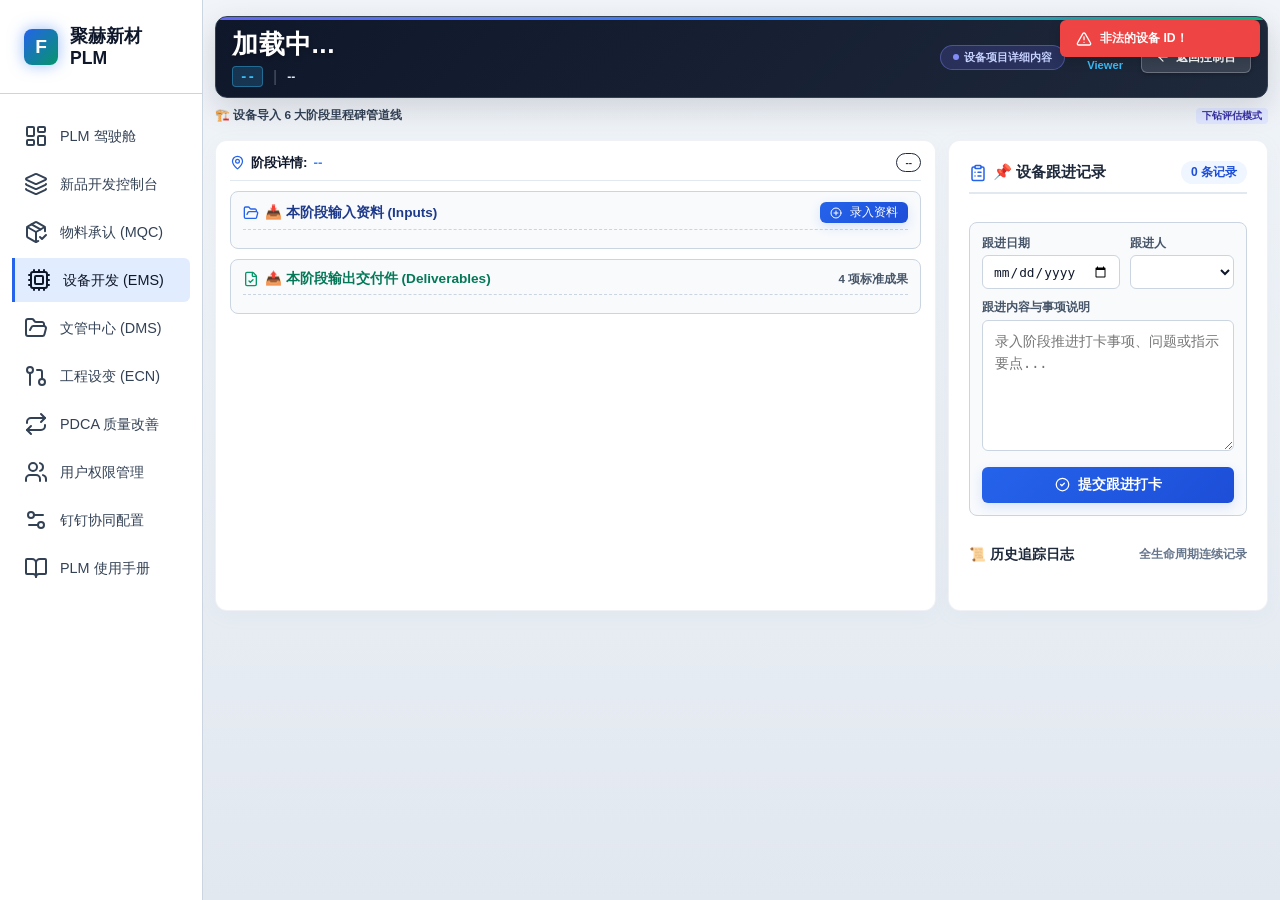
<file: device_detail.html>
<!DOCTYPE html>
<html lang="zh-CN">
<head>
    <meta charset="UTF-8">
    <meta name="viewport" content="width=device-width, initial-scale=1.0">
    <title>设备导入项目详情 - 聚赫新材 PLM</title>
    <link rel="stylesheet" href="style.css">
    <!-- 全局 API 路径前缀自动适配器 -->
    <script>
    (function() {
        var pathParts = window.location.pathname.split('/');
        var prefix = '';
        if (pathParts.length > 1 && pathParts[1] && pathParts[1].indexOf('.') === -1 && pathParts[1] !== 'device_detail.html') {
            prefix = '/' + pathParts[1];
        }
        window.__PLM_API_BASE__ = prefix;
        var _originalFetch = window.fetch;
        window.fetch = function(input, init) {
            if (typeof input === 'string' && input.startsWith('/api/') && prefix) {
                input = prefix + input;
            }
            return _originalFetch.call(this, input, init);
        };
    })();
    </script>
    <!-- Lucide Icons -->
    <script src="vendor/lucide.min.js"></script>
    <style>
        body {
            background: linear-gradient(135deg, #f8fafc 0%, #e2e8f0 100%);
            color: #1e293b;
            height: 100vh;
            margin: 0;
            padding: 0;
            overflow: hidden;
        }

        .detail-container {
            max-width: 100%;
            width: 100%;
            margin: 0 auto;
            padding: 0;
            box-sizing: border-box;
        }

        /* Sub-level Top Header styling */
        .detail-header {
            display: flex;
            justify-content: space-between;
            align-items: center;
            margin-bottom: 20px;
            padding: 18px 24px;
            background: linear-gradient(135deg, #0f172a 0%, #1e293b 100%);
            border: 1px solid #334155;
            border-radius: 12px;
            box-shadow: 0 10px 30px rgba(15, 23, 42, 0.15);
            position: relative;
            overflow: hidden;
            box-sizing: border-box;
            min-width: 0;
        }

        .detail-header::before {
            content: '';
            position: absolute;
            top: 0;
            left: 0;
            width: 100%;
            height: 3px;
            background: linear-gradient(90deg, #6366f1, #3b82f6, #10b981);
        }

        .btn-back {
            display: inline-flex;
            align-items: center;
            gap: 6px;
            padding: 8px 14px;
            border-radius: 8px;
            background: rgba(255, 255, 255, 0.08);
            border: 1px solid rgba(255, 255, 255, 0.2);
            color: #f8fafc;
            font-size: 0.8rem;
            font-weight: 600;
            cursor: pointer;
            text-decoration: none;
            transition: all 0.2s;
            box-shadow: 0 2px 4px rgba(0,0,0,0.2);
        }

        .btn-back:hover {
            background: rgba(255, 255, 255, 0.18);
            border-color: rgba(255, 255, 255, 0.35);
            color: #ffffff;
            box-shadow: 0 4px 12px rgba(0,0,0,0.3);
        }

        /* Horizontal timeline layout */
        .timeline-wrapper {
            margin-bottom: 20px;
            min-width: 0;
            max-width: 100%;
            box-sizing: border-box;
        }

        .timeline-grid {
            display: grid;
            grid-template-columns: repeat(6, minmax(0, 1fr));
            gap: 12px;
            width: 100%;
            box-sizing: border-box;
        }

        @media (max-width: 1024px) {
            .timeline-grid {
                grid-template-columns: repeat(3, minmax(0, 1fr));
            }
        }

        @media (max-width: 640px) {
            .timeline-grid {
                grid-template-columns: repeat(2, minmax(0, 1fr));
            }
        }

        .timeline-card {
            background: #ffffff;
            border: 1px solid #cbd5e1;
            border-radius: 8px;
            padding: 6px 10px;
            cursor: pointer;
            transition: all 0.25s ease-in-out;
            display: flex;
            flex-direction: column;
            justify-content: space-between;
            min-height: 72px;
            box-shadow: 0 2px 4px rgba(148, 163, 184, 0.04);
            border-top: 4px solid #94a3b8;
            min-width: 0;
            box-sizing: border-box;
        }

        .timeline-card:hover {
            transform: translateY(-2px);
            border-color: #94a3b8;
            box-shadow: 0 8px 16px rgba(148, 163, 184, 0.08);
        }

        .timeline-card.active-card {
            border: 2px solid var(--color-primary) !important;
            border-top: 4px solid var(--color-primary) !important;
            background: rgba(99, 102, 241, 0.04);
            box-shadow: 0 8px 20px rgba(99, 102, 241, 0.1);
        }

        .timeline-card.completed {
            border-top-color: #10b981 !important;
            background: #e2e8f0 !important;
            border-color: #cbd5e1;
            opacity: 0.78;
        }

        .timeline-card.completed:hover {
            opacity: 1;
            background: #cbd5e1 !important;
        }

        .timeline-card.completed div {
            color: #64748b !important;
        }

        .timeline-card.completed.active-card {
            opacity: 1;
            border: 2px solid var(--color-primary) !important;
            border-top: 4px solid #10b981 !important;
            background: rgba(16, 185, 129, 0.1) !important;
            box-shadow: 0 8px 20px rgba(16, 185, 129, 0.15);
        }

        .timeline-card.completed.active-card div {
            color: #0f172a !important;
        }

        .timeline-card.inprogress {
            border-top-color: #3b82f6;
            background: #ffffff;
        }

        .timeline-card.notstarted {
            border-top-color: #64748b;
            background: #ffffff;
        }

        /* Detail workspace styling */
        .workspace-grid {
            display: grid;
            grid-template-columns: minmax(0, 1fr) minmax(260px, 320px);
            gap: 16px;
            width: 100%;
            box-sizing: border-box;
        }

        @media (max-width: 1100px) {
            .workspace-grid {
                grid-template-columns: 1fr;
            }
        }

        .workspace-panel {
            background: #ffffff;
            border: 1px solid rgba(148, 163, 184, 0.15);
            border-radius: 12px;
            padding: 20px;
            box-shadow: 0 4px 20px rgba(148, 163, 184, 0.06);
            min-width: 0;
            box-sizing: border-box;
        }

        .control-panel {
            display: flex;
            flex-direction: column;
            gap: 16px;
        }

        /* Forms in workspace */
        .stage-form-group {
            margin-bottom: 12px;
        }

        .stage-form-group label {
            display: block;
            font-size: 0.72rem;
            color: #475569;
            margin-bottom: 4px;
            font-weight: 600;
        }

        .stage-form-control {
            width: 100%;
            background: #ffffff;
            border: 1px solid #cbd5e1;
            border-radius: 6px;
            padding: 8px 12px;
            color: #0f172a;
            font-size: 0.78rem;
            outline: none;
            box-sizing: border-box;
            transition: border-color 0.2s;
        }

        .stage-form-control:focus {
            border-color: var(--color-primary);
            box-shadow: 0 0 0 3px rgba(99, 102, 241, 0.1);
        }

        .stage-form-control:disabled {
            background: #f1f5f9;
            color: #94a3b8;
            cursor: not-allowed;
        }

        /* Animation utilities */
        .ems-radar-ping {
            display: inline-block;
            width: 8px;
            height: 8px;
            border-radius: 50%;
            background-color: var(--color-primary);
            box-shadow: 0 0 0 0 rgba(99, 102, 241, 0.7);
            animation: pulse-ring 1.2s infinite;
        }

        @keyframes pulse-ring {
            0% {
                box-shadow: 0 0 0 0 rgba(99, 102, 241, 0.7);
            }
            70% {
                box-shadow: 0 0 0 6px rgba(99, 102, 241, 0);
            }
            100% {
                box-shadow: 0 0 0 0 rgba(99, 102, 241, 0);
            }
        }
    </style>
</head>
<body>
    <div class="app-container">
        <!-- 1. Left Sidebar Navigation -->
        <aside class="sidebar">
            <div class="brand">
                <div class="brand-icon">F</div>
                <span class="brand-name">聚赫新材 PLM</span>
            </div>

            <div class="sidebar-menu">
                <div class="menu-item" onclick="window.location.href=(window.__PLM_API_BASE__||'')+'/?tab=dashboard-panel'">
                    <i data-lucide="layout-dashboard"></i> PLM 驾驶舱
                </div>
                <div class="menu-item" onclick="window.location.href=(window.__PLM_API_BASE__||'')+'/?tab=plm-panel'">
                    <i data-lucide="layers"></i> 新品开发控制台
                </div>
                <div class="menu-item" onclick="window.location.href=(window.__PLM_API_BASE__||'')+'/?tab=mqc-panel'">
                    <i data-lucide="package-check"></i> 物料承认 (MQC)
                </div>
                <div class="menu-item active" onclick="window.location.href=(window.__PLM_API_BASE__||'')+'/?tab=ems-panel'">
                    <i data-lucide="cpu"></i> 设备开发 (EMS)
                </div>
                <div class="menu-item" onclick="window.location.href=(window.__PLM_API_BASE__||'')+'/?tab=dms-panel'">
                    <i data-lucide="folder-open"></i> 文管中心 (DMS)
                </div>
                <div class="menu-item" onclick="window.location.href=(window.__PLM_API_BASE__||'')+'/?tab=ecn-panel'">
                    <i data-lucide="git-pull-request"></i> 工程设变 (ECN)
                </div>
                <div class="menu-item" onclick="window.location.href=(window.__PLM_API_BASE__||'')+'/?tab=pdca-panel'">
                    <i data-lucide="repeat"></i> PDCA 质量改善
                </div>
                <div class="menu-item" onclick="window.location.href=(window.__PLM_API_BASE__||'')+'/?tab=users-panel'">
                    <i data-lucide="users"></i> 用户权限管理
                </div>
                <div class="menu-item" onclick="window.location.href=(window.__PLM_API_BASE__||'')+'/?tab=dingtalk-panel'">
                    <i data-lucide="settings-2"></i> 钉钉协同配置
                </div>
                <div class="menu-item" onclick="window.location.href=(window.__PLM_API_BASE__||'')+'/?tab=manual-panel'">
                    <i data-lucide="book-open"></i> PLM 使用手册
                </div>
            </div>
        </aside>

        <!-- 2. Main Workspace -->
        <main class="main-content" style="overflow-y: auto; overflow-x: hidden; padding: 16px 12px; background: linear-gradient(180deg, #f1f5f9 0%, #e2e8f0 100%); flex: 1; min-width: 0; max-width: 100%; box-sizing: border-box;">
            <div class="detail-container">
                <!-- Top Bar Navigation and Meta Info -->
                <div class="detail-header" style="margin-bottom: 10px; padding: 10px 16px; display: flex; justify-content: space-between; align-items: center;">
                    <div style="display: flex; align-items: center; gap: 16px;">
                        <div>
                            <h2 id="device-title" style="margin: 0 0 4px; font-size: 1.65rem; color: #ffffff; font-weight: 800; letter-spacing: 0.5px; text-shadow: 0 2px 4px rgba(0,0,0,0.3);">加载中...</h2>
                            <div style="display: flex; align-items: center; gap: 10px; margin-top: 2px;">
                                <span id="device-code" style="font-family: monospace; font-size: 0.78rem; color: #38bdf8; font-weight: 800; background: rgba(56, 189, 248, 0.18); padding: 2px 7px; border-radius: 4px; border: 1px solid rgba(56, 189, 248, 0.4);">--</span>
                                <span style="color: #475569;">|</span>
                                <span id="device-category" style="font-size: 0.76rem; color: #e2e8f0; font-weight: 700;">--</span>
                            </div>
                        </div>
                    </div>
                    
                    <div style="display: flex; align-items: center; gap: 14px;">
                        <div style="display: flex; align-items: center; gap: 5px; background: rgba(99, 102, 241, 0.2); border: 1px solid rgba(129, 140, 248, 0.4); padding: 4px 12px; border-radius: 16px; font-size: 0.7rem; color: #c7d2fe; font-weight: 700;">
                            <span class="ems-radar-ping" style="background:#818cf8; width:6px; height:6px;"></span> 设备项目详细内容
                        </div>
                        <div style="font-size: 0.7rem; text-align: right; margin-right: 4px;">
                            <span style="color: #94a3b8; display: block;">登录身份</span>
                            <strong id="role-badge" style="color: #38bdf8; font-weight: 700;">--</strong>
                        </div>
                        <a href="/?tab=ems-panel" class="btn-back" style="padding: 6px 14px; font-size: 0.78rem; font-weight: 700; background: rgba(255, 255, 255, 0.12); border: 1px solid rgba(255, 255, 255, 0.25); color: #ffffff; border-radius: 6px; text-decoration: none; display: inline-flex; align-items: center; gap: 6px; transition: all 0.2s ease; white-space: nowrap; flex-shrink: 0;">
                            <i data-lucide="arrow-left" style="width: 14px; height: 14px;"></i> <span>返回控制台</span>
                        </a>
                    </div>
                </div>

                <!-- 6大里程碑管道线看板 -->
                <div class="timeline-wrapper" style="margin-bottom: 10px;">
                    <h5 style="margin: 0 0 6px; font-size: 0.74rem; font-weight: 700; color: #334155; display: flex; justify-content: space-between; align-items: center;">
                        <span>🏗️ 设备导入 6 大阶段里程碑管道线</span>
                        <span style="font-size: 0.62rem; background: #e0e7ff; color: #3730a3; padding: 1px 6px; border-radius: 4px; font-weight: 700;">下钻评估模式</span>
                    </h5>
                    <div class="timeline-grid" id="detail-milestone-grid">
                        <!-- 由 JS 动态渲染 -->
                    </div>
                </div>

        <!-- 主工作台区 -->
        <div class="workspace-grid" style="gap: 12px;">
            <!-- 左侧：主要阶段管控与内容 -->
            <div class="workspace-panel" style="padding: 12px 14px;">
                <!-- 阶段详情标题与状态 -->
                <div style="display: flex; justify-content: space-between; align-items: center; border-bottom: 1px solid #e2e8f0; padding-bottom: 8px; margin-bottom: 10px;">
                    <h3 style="margin: 0; font-size: 0.84rem; font-weight: 700; color: #0f172a; display: flex; align-items: center; gap: 6px;">
                        <i data-lucide="map-pin" style="width: 15px; height: 15px; color: var(--color-primary);"></i>
                        <span>阶段详情: </span>
                        <span id="workbench-stage-title" style="color: #3b82f6;">--</span>
                    </h3>
                    <span id="workbench-stage-status-badge" class="ems-node-badge" style="font-size: 0.62rem; padding: 3px 8px; border-radius: 12px; font-weight: 700;">--</span>
                </div>

                <!-- 设备开发立项申请表 (仅 G1 阶段呈现) -->
                <div id="workbench-proposal-summary-card" style="display: none; background: linear-gradient(135deg, #eff6ff 0%, #f0f9ff 100%); border: 1.5px solid #93c5fd; border-radius: 8px; padding: 12px 14px; margin-bottom: 12px; box-shadow: 0 4px 12px rgba(37, 99, 235, 0.05);">
                    <!-- 表单头部标题 -->
                    <div style="display: flex; justify-content: space-between; align-items: center; border-bottom: 1px solid #bfdbfe; padding-bottom: 8px; margin-bottom: 10px;">
                        <div style="font-size: 0.95rem; font-weight: 800; color: #1e40af; display: flex; align-items: center; gap: 8px;">
                            <i data-lucide="clipboard-signature" style="width: 18px; height: 18px; color: #2563eb;"></i>
                            <span>📋 设备开发立项申请表 (Equipment Proposal Form)</span>
                        </div>
                        <div style="display: flex; align-items: center; gap: 8px;">
                            <span style="font-size: 0.72rem; background: #dbeafe; color: #1d4ed8; padding: 3px 8px; border-radius: 4px; font-weight: 700;">G1 立项评审归档件</span>
                            <button onclick="openEditProposalModal()" class="btn-primary" style="font-size: 0.72rem; padding: 3px 10px; height: auto;">
                                <i data-lucide="edit-3" style="width: 12px; height: 12px;"></i> 编辑申请表
                            </button>
                        </div>
                    </div>

                    <!-- 1. 设备基础资料面板 (全栏位行内直写可编辑卡片) -->
                    <div style="background: #ffffff; border: 1px solid #cbd5e1; border-radius: 6px; padding: 10px 12px; margin-bottom: 10px;">
                        <div style="color: #1e3a8a; font-size: 0.82rem; font-weight: 800; margin-bottom: 8px; display: flex; justify-content: space-between; align-items: center;">
                            <span style="display: flex; align-items: center; gap: 6px;">
                                <i data-lucide="database" style="width: 14px; height: 14px; color: #2563eb;"></i>
                                <span>一、设备基础资料 (在线可编辑)</span>
                            </span>
                            <span style="font-size: 0.65rem; color: #059669; font-weight: 700; background: #ecfdf5; padding: 2px 6px; border-radius: 4px; border: 1px solid #a7f3d0;">✍️ 修改栏位离焦即自动保存</span>
                        </div>
                        <div style="display: grid; grid-template-columns: repeat(3, 1fr); gap: 10px 14px; font-size: 0.78rem; margin-bottom: 10px; align-items: center;">
                            <div>
                                <strong style="color: #64748b;">设备名称：</strong>
                                <input type="text" id="detail-prop-name-input" onchange="updateEmsProposalBaseInfo('device_name', this.value)" style="border:1px solid #cbd5e1; border-radius:4px; padding:6px 10px; height:34px; font-size:0.88rem; font-weight:800; color:#0f172a; width: calc(100% - 85px); background:#ffffff; box-sizing:border-box;">
                            </div>
                            <div>
                                <strong style="color: #64748b;">设备编码：</strong>
                                <input type="text" id="detail-prop-code-input" onchange="updateEmsProposalBaseInfo('device_code', this.value)" style="border:1px solid #cbd5e1; border-radius:4px; padding:6px 10px; height:34px; font-size:0.78rem; font-weight:700; color:#2563eb; font-family:monospace; width: calc(100% - 85px); background:#ffffff; box-sizing:border-box;">
                            </div>
                            <div>
                                <strong style="color: #64748b;">设备类别：</strong>
                                <input type="text" id="detail-prop-category-input" onchange="updateEmsProposalBaseInfo('category', this.value)" style="border:1px solid #cbd5e1; border-radius:4px; padding:6px 10px; height:34px; font-size:0.78rem; font-weight:600; color:#0f172a; width: calc(100% - 85px); background:#ffffff; box-sizing:border-box;">
                            </div>
                            <div>
                                <strong style="color: #64748b;">使用单位：</strong>
                                <input type="text" id="detail-prop-unit-input" onchange="updateEmsProposalBaseInfo('using_unit', this.value)" style="border:1px solid #cbd5e1; border-radius:4px; padding:6px 10px; height:34px; font-size:0.78rem; font-weight:600; color:#0f172a; width: calc(100% - 85px); background:#ffffff; box-sizing:border-box;">
                            </div>
                            <div>
                                <strong style="color: #64748b;">预估预算：</strong>
                                <input type="number" step="0.1" id="detail-prop-budget-input" onchange="updateEmsProposalBaseInfo('estimated_budget', this.value)" style="border:1px solid #cbd5e1; border-radius:4px; padding:6px 10px; height:34px; font-size:0.85rem; font-weight:800; color:#059669; width: 90px; background:#ffffff; box-sizing:border-box;">
                                <span style="font-weight:700; color:#059669; font-size:0.75rem;">万元</span>
                            </div>
                            <div>
                                <strong style="color: #64748b;">需求日期：</strong>
                                <input type="date" id="detail-prop-reqdate-input" onchange="updateEmsProposalBaseInfo('required_date', this.value)" style="border:1px solid #cbd5e1; border-radius:4px; padding:6px 10px; height:34px; font-size:0.78rem; font-weight:700; color:#2563eb; width: calc(100% - 85px); background:#ffffff; box-sizing:border-box;">
                            </div>
                            <div>
                                <strong style="color: #64748b;">立项责任人：</strong>
                                <select id="detail-prop-owner-input" onchange="updateEmsProposalBaseInfo('owner', this.value)" class="user-select-dropdown" style="border:1px solid #cbd5e1; border-radius:4px; padding:6px 10px; height:34px; font-size:0.78rem; font-weight:700; color:#1d4ed8; width: calc(100% - 95px); background:#ffffff; box-sizing:border-box; cursor:pointer;"></select>
                            </div>
                            <div>
                                <strong style="color: #64748b;">项目协同人：</strong>
                                <select id="detail-prop-collaborator-input" onchange="updateEmsProposalBaseInfo('collaborator', this.value)" class="user-select-dropdown" style="border:1px solid #cbd5e1; border-radius:4px; padding:6px 10px; height:34px; font-size:0.78rem; font-weight:600; color:#475569; width: calc(100% - 95px); background:#ffffff; box-sizing:border-box; cursor:pointer;"></select>
                            </div>
                            <div>
                                <strong style="color: #64748b;">技术负责人：</strong>
                                <select id="detail-prop-tech-owner-input" onchange="updateEmsProposalBaseInfo('tech_owner', this.value)" class="user-select-dropdown" style="border:1px solid #cbd5e1; border-radius:4px; padding:6px 10px; height:34px; font-size:0.78rem; font-weight:600; color:#0369a1; width: calc(100% - 95px); background:#ffffff; box-sizing:border-box; cursor:pointer;"></select>
                            </div>
                            <!-- 独占整行: 设备用途 -->
                            <div style="grid-column: 1 / -1; display: flex; align-items: center; background: #f8fafc; padding: 6px 10px; border-radius: 4px; border: 1px solid #cbd5e1; margin-top: 2px;">
                                <strong style="color: #475569; font-weight: 700; font-size: 0.78rem; white-space: nowrap; margin-right: 6px;">🎯 设备用途：</strong>
                                <input type="text" id="detail-prop-purpose-input" onchange="updateEmsProposalBaseInfo('device_purpose', this.value)" placeholder="详细说明设备功能定位与生产用途..." style="border:1px solid #cbd5e1; border-radius:4px; padding:6px 10px; height:34px; font-size:0.78rem; font-weight:600; color:#334155; flex: 1; background:#ffffff; box-sizing:border-box;">
                            </div>
                        </div>

                        <div style="display: grid; grid-template-columns: 1fr 1fr; gap: 10px; font-size: 0.76rem;">
                            <div style="background: #f8fafc; padding: 10px 12px; border-radius: 6px; border: 1px solid #cbd5e1;">
                                <div style="color: #475569; font-weight: 800; font-size: 0.82rem; margin-bottom: 6px; display:flex; justify-space-between; align-items:center;">
                                    <span>📌 立项理由</span>
                                </div>
                                <textarea id="detail-prop-reason-input" onchange="updateEmsProposalBaseInfo('proposal_reason', this.value)" rows="4" placeholder="填写立项背景与理由..." style="width: 100%; min-height: 90px; border: 1px solid #cbd5e1; border-radius: 4px; padding: 8px 10px; font-size: 0.82rem; color: #334155; line-height: 1.55; background: #ffffff; resize: vertical; box-sizing: border-box;"></textarea>
                            </div>
                            <div style="background: #f8fafc; padding: 10px 12px; border-radius: 6px; border: 1px solid #cbd5e1;">
                                <div style="color: #047857; font-weight: 800; font-size: 0.82rem; margin-bottom: 6px; display:flex; justify-space-between; align-items:center;">
                                    <span>📈 预期带来效益</span>
                                </div>
                                <textarea id="detail-prop-benefits-input" onchange="updateEmsProposalBaseInfo('expected_benefits', this.value)" rows="4" placeholder="填写预期产能收益、降本废损增益..." style="width: 100%; min-height: 90px; border: 1px solid #cbd5e1; border-radius: 4px; padding: 8px 10px; font-size: 0.82rem; color: #334155; line-height: 1.55; background: #ffffff; resize: vertical; box-sizing: border-box;"></textarea>
                            </div>
                        </div>
                    </div>

                    <!-- 2. G1-G6 阶段周期、开始时间与预计结束时间表 (立项规划基线：未执行状态) -->
                    <div style="background: #ffffff; border: 1px solid #cbd5e1; border-radius: 6px; padding: 10px 12px;">
                        <div style="color: #1e3a8a; font-size: 0.82rem; font-weight: 800; margin-bottom: 8px; display: flex; justify-content: space-between; align-items: center;">
                            <span style="display: flex; align-items: center; gap: 6px;">
                                <i data-lucide="calendar-range" style="width: 14px; height: 14px; color: #2563eb;"></i>
                                <span>二、全生命周期 G1-G6 阶段排期规划 (初始规划基线)</span>
                            </span>
                            <span style="font-size: 0.68rem; color: #475569; font-weight: 700; background: #f1f5f9; padding: 2px 8px; border-radius: 4px; border: 1px solid #cbd5e1;">📌 属于立项拟定计划 (未执行)</span>
                        </div>
                        <div id="detail-prop-schedule-table" style="width: 100%; overflow-x: auto;">
                            <!-- 由 JS 动态渲染 G1~G6 节点周期、开始与预计结束时间表格 -->
                        </div>
                    </div>
                </div>



                <!-- 0. 📝 本阶段计划方案 (仅 G2-G6 阶段呈现) -->
                <div id="workbench-stage-scheme-card" style="display: none; background: #ffffff; border: 1px solid #cbd5e1; border-radius: 8px; padding: 10px 12px; margin-bottom: 10px;">
                    <div style="color: #1e3a8a; font-size: 0.82rem; font-weight: 800; margin-bottom: 6px; display: flex; justify-content: space-between; align-items: center;">
                        <span style="display: flex; align-items: center; gap: 6px;">
                            <i data-lucide="file-text" style="width: 15px; height: 15px; color: #2563eb;"></i>
                            <span id="stage-scheme-card-title">📝 本阶段计划方案与实施说明</span>
                        </span>
                        <span style="font-size: 0.65rem; color: #059669; font-weight: 700; background: #ecfdf5; padding: 2px 6px; border-radius: 4px; border: 1px solid #a7f3d0;">✍️ 修改后离焦自动保存</span>
                    </div>
                    <textarea id="workbench-stage-scheme-input" onchange="updateEmsStagePlanRemark(this.value)" rows="3" placeholder="录入本阶段的目标要点、实施计划与方案说明..." style="width: 100%; min-height: 75px; border: 1px solid #cbd5e1; border-radius: 6px; padding: 8px 10px; font-size: 0.82rem; color: #334155; line-height: 1.55; background: #ffffff; resize: vertical; box-sizing: border-box;"></textarea>
                </div>

                <!-- 1. 📥 本阶段输入资料 -->
                <div style="background: #f8fafc; border: 1px solid #cbd5e1; border-radius: 8px; padding: 10px 12px; margin-bottom: 10px;">
                    <div style="display: flex; justify-content: space-between; align-items: center; border-bottom: 1px dashed #cbd5e1; padding-bottom: 6px; margin-bottom: 8px;">
                        <div style="font-size: 0.85rem; font-weight: 800; color: #1e3a8b; display: flex; align-items: center; gap: 6px;">
                            <i data-lucide="folder-open" style="width: 16px; height: 16px; color: #2563eb;"></i>
                            <span>📥 本阶段输入资料 (Inputs)</span>
                        </div>
                        <button onclick="openEmsInputFilesModal()" class="btn-primary" style="font-size: 0.72rem; padding: 3px 10px; height: auto;">
                            <i data-lucide="plus-circle" style="width: 12px; height: 12px;"></i>录入资料
                        </button>
                    </div>
                    <div id="workbench-inputs-list" style="display: grid; grid-template-columns: repeat(2, 1fr); gap: 6px;">
                        <!-- JS 动态渲染 -->
                    </div>
                </div>

                <!-- 2. 📤 本阶段输出交付件 -->
                <div style="background: #f8fafc; border: 1px solid #cbd5e1; border-radius: 8px; padding: 10px 12px; margin-bottom: 10px;">
                    <div style="display: flex; justify-content: space-between; align-items: center; border-bottom: 1px dashed #cbd5e1; padding-bottom: 6px; margin-bottom: 8px;">
                        <div style="font-size: 0.85rem; font-weight: 800; color: #047857; display: flex; align-items: center; gap: 6px;">
                            <i data-lucide="file-check" style="width: 16px; height: 16px; color: #059669;"></i>
                            <span>📤 本阶段输出交付件 (Deliverables)</span>
                        </div>
                        <span style="font-size: 0.72rem; color: #475569; font-weight: 700;" id="workbench-deliverables-count">4 项标准成果</span>
                    </div>
                    <div id="workbench-deliverables-list" style="display: grid; grid-template-columns: repeat(2, 1fr); gap: 6px;">
                        <!-- JS 动态渲染 4 项标准交付成果件 -->
                    </div>
                </div>

            </div>

            <!-- 右侧：设备跟进记录 -->
            <div class="workspace-panel control-panel" style="min-width: 0;">
                <div style="display: flex; justify-content: space-between; align-items: center; border-bottom: 2px solid #e2e8f0; padding-bottom: 8px; margin-bottom: 12px;">
                    <h4 style="margin: 0; font-size: 0.95rem; font-weight: 800; color: #1e293b; display: flex; align-items: center; gap: 6px;">
                        <i data-lucide="clipboard-list" style="width: 18px; height: 18px; color: #2563eb;"></i>
                        <span>📌 设备跟进记录</span>
                    </h4>
                    <span style="font-size: 0.75rem; background: #eff6ff; color: #1d4ed8; padding: 3px 10px; border-radius: 12px; font-weight: 700;" id="followup-logs-count">0 条记录</span>
                </div>

                <!-- 隐藏的阶段主键 -->
                <input type="hidden" id="edit-stage-key">

                <!-- 快捷打卡录入区域 -->
                <div style="background: #f8fafc; border: 1px solid #cbd5e1; border-radius: 8px; padding: 12px; margin-bottom: 14px;">

                    <div style="display: grid; grid-template-columns: 1fr 1fr; gap: 10px; margin-bottom: 10px;">
                        <div>
                            <label style="font-size: 0.78rem; color: #475569; font-weight: 700; margin-bottom: 3px; display: block;">跟进日期</label>
                            <input type="date" id="followup-input-date" class="stage-form-control" style="font-size: 0.8rem; padding: 6px 10px; height: 34px; box-sizing: border-box;">
                        </div>
                        <div>
                            <label style="font-size: 0.78rem; color: #475569; font-weight: 700; margin-bottom: 3px; display: block;">跟进人</label>
                            <select id="followup-input-person" class="user-select-dropdown stage-form-control" style="font-size: 0.8rem; padding: 6px 10px; height: 34px; box-sizing: border-box; cursor: pointer;"></select>
                        </div>
                    </div>
                    <div style="margin-bottom: 12px;">
                        <label style="font-size: 0.78rem; color: #475569; font-weight: 700; margin-bottom: 4px; display: block;">跟进内容与事项说明</label>
                        <textarea id="followup-input-content" class="stage-form-control" rows="5" placeholder="录入阶段推进打卡事项、问题或指示要点..." style="font-size: 0.85rem; padding: 10px 12px; line-height: 1.6; min-height: 120px; width: 100%; border: 1px solid #cbd5e1; border-radius: 6px; box-sizing: border-box; resize: vertical;"></textarea>
                    </div>
                    <button class="btn-primary" onclick="addEmsFollowupLog()" style="width: 100%; font-size: 0.85rem; padding: 9px; justify-content: center; font-weight: 700;">
                        <i data-lucide="check-circle-2" style="width: 15px; height: 15px;"></i> 提交跟进打卡
                    </button>
                </div>

                <!-- 历史跟进记录时间轴 -->
                <div style="font-size: 0.85rem; font-weight: 800; color: #1e293b; margin-bottom: 10px; display: flex; align-items: center; justify-content: space-between;">
                    <span>📜 历史追踪日志</span>
                    <span style="font-size: 0.72rem; color: #64748b; font-weight: 600;">全生命周期连续记录</span>
                </div>
                <div id="followup-logs-timeline" style="display: flex; flex-direction: column; gap: 8px; max-height: 420px; overflow-y: auto; padding-right: 2px;">
                    <!-- JS 动态渲染跟进日志 -->
                </div>
            </div>
        </div>
    </div>

    <!-- ================= MODAL: EMS 阶段任务输入文件 ================= -->
    <div class="modal-overlay" id="modal-ems-stage-input-files" style="z-index: 1100;">
        <div class="modal-box" style="width: 500px;">
            <div class="modal-header">
                <h3>编辑阶段输入文件</h3>
                <button class="modal-close" onclick="closeModal('modal-ems-stage-input-files')">&times;</button>
            </div>
            <div class="modal-body" style="padding: 16px 20px;">
                <div class="form-group" style="margin-bottom: 12px;">
                    <label style="display: block; font-size: 0.76rem; font-weight: 700; color: var(--text-primary); margin-bottom: 6px;">
                        输入文件列表 (每行一个文件名)
                    </label>
                    <textarea id="ems-input-files-textarea" class="form-control" rows="6" 
                              style="width: 100%; font-family: monospace; font-size: 0.74rem; line-height: 1.5; padding: 8px;"
                              placeholder="例如：&#13;立项申请书草案.docx&#13;前期可行性分析.pdf"></textarea>
                </div>
                <p style="font-size: 0.68rem; color: var(--text-muted); margin: 0; line-height: 1.4;">
                    💡 这些输入文件作为开启本阶段工作的输入依据，保存后将即时渲染在卡片的输入文件区。
                </p>
                <p id="ems-input-files-warning-note" style="font-size: 0.68rem; color: #f59e0b; margin: 4px 0 0 0; line-height: 1.4; display: none;">
                    ⚠️ 【已验收限制】当前设备已验收通过。已有的输入文件不可修改或删除，仅支持在下方另起一行追加新文件。
                </p>
            </div>
    <!-- 快捷即时编辑《设备立项申请书》弹窗 -->
    <div class="modal-overlay" id="modal-edit-proposal">
        <div class="modal-box" style="max-width: 660px; max-height: 90vh; display: flex; flex-direction: column;">
            <div class="modal-header">
                <h3><i data-lucide="edit-3" style="color: #2563eb;"></i> <span>即时编辑《设备立项申请书》</span></h3>
                <button class="modal-close" onclick="closeModal('modal-edit-proposal')">&times;</button>
            </div>
            <div class="modal-body" style="overflow-y: auto; padding: 18px 22px;">
                <div style="display:grid; grid-template-columns:1fr 1fr; gap:12px; margin-bottom: 16px;">
                    <div class="form-group">
                        <label style="font-size:0.76rem; font-weight:700;">设备名称</label>
                        <input type="text" id="prop-edit-name" class="form-control" style="font-size:0.75rem;">
                    </div>
                    <div class="form-group">
                        <label style="font-size:0.76rem; font-weight:700;">设备编码</label>
                        <input type="text" id="prop-edit-code" class="form-control" style="font-size:0.75rem;">
                    </div>
                    <div class="form-group">
                        <label style="font-size:0.76rem; font-weight:700;">设备类别</label>
                        <input type="text" id="prop-edit-category" class="form-control" style="font-size:0.75rem;">
                    </div>
                    <div class="form-group">
                        <label style="font-size:0.76rem; font-weight:700;">使用单位</label>
                        <input type="text" id="prop-edit-unit" class="form-control" style="font-size:0.75rem;">
                    </div>
                    <div class="form-group">
                        <label style="font-size:0.76rem; font-weight:700;">预估预算 (万元)</label>
                        <input type="number" id="prop-edit-budget" class="form-control" step="0.1" style="font-size:0.75rem;">
                    </div>
                    <div class="form-group">
                        <label style="font-size:0.76rem; font-weight:700;">需求日期</label>
                        <input type="date" id="prop-edit-reqdate" class="form-control" style="font-size:0.75rem;">
                    </div>
                    <div class="form-group">
                        <label style="font-size:0.76rem; font-weight:700;">立项责任人</label>
                        <select id="prop-edit-owner-main" class="user-select-dropdown form-control" style="font-size:0.75rem; height:34px; cursor:pointer;"></select>
                    </div>
                    <div class="form-group" style="grid-column: 1/-1;">
                        <label style="font-size:0.76rem; font-weight:700;">设备用途</label>
                        <input type="text" id="prop-edit-purpose" class="form-control" style="font-size:0.75rem;">
                    </div>
                    <div class="form-group" style="grid-column: 1/-1;">
                        <label style="font-size:0.76rem; font-weight:700;">📌 立项理由</label>
                        <textarea id="prop-edit-reason" class="form-control" rows="2" style="font-size:0.75rem;"></textarea>
                    </div>
                    <div class="form-group" style="grid-column: 1/-1;">
                        <label style="font-size:0.76rem; font-weight:700;">📈 预期带来效益</label>
                        <textarea id="prop-edit-benefits" class="form-control" rows="2" style="font-size:0.75rem;"></textarea>
                    </div>
                </div>

                <div style="font-weight: 700; font-size: 0.85rem; color: #1e3a8a; margin-bottom: 10px; border-bottom: 2px solid #e2e8f0; padding-bottom: 6px; display: flex; justify-content: space-between; align-items: center;">
                    <span style="display: flex; align-items: center; gap: 6px;">
                        <i data-lucide="calendar" style="width: 15px; height: 15px; color: #2563eb;"></i> 全生命周期 6 大阶段计划排期与阶段负责人
                    </span>
                    <button type="button" class="btn-secondary" onclick="autoGenerateDetailSchedule()" style="font-size: 0.7rem; padding: 2px 8px; cursor: pointer;">
                        <i data-lucide="wand-2" style="width: 12px; height: 12px;"></i> 智能推算排期
                    </button>
                </div>
                <div style="display:flex; flex-direction:column; gap:8px;">
                    <div style="display:grid; grid-template-columns: 125px 120px 1fr 1fr; gap:8px; align-items:center; background:#f8fafc; padding:6px 10px; border-radius:6px; font-size:0.75rem;">
                        <span style="font-weight:700; color:#1e293b;">1. 设备立项</span>
                        <select id="prop-edit-g1-owner" class="user-select-dropdown form-control" style="font-size:0.72rem; padding:4px 6px; height:30px; cursor:pointer;"></select>
                        <input type="date" id="prop-edit-g1-start" class="form-control" style="font-size:0.72rem; padding:4px 6px;">
                        <input type="date" id="prop-edit-g1-end" class="form-control" style="font-size:0.72rem; padding:4px 6px;">
                    </div>
                    <div style="display:grid; grid-template-columns: 125px 120px 1fr 1fr; gap:8px; align-items:center; background:#f8fafc; padding:6px 10px; border-radius:6px; font-size:0.75rem;">
                        <span style="font-weight:700; color:#1e293b;">2. 拟定技术方案</span>
                        <select id="prop-edit-g2-owner" class="user-select-dropdown form-control" style="font-size:0.72rem; padding:4px 6px; height:30px; cursor:pointer;"></select>
                        <input type="date" id="prop-edit-g2-start" class="form-control" style="font-size:0.72rem; padding:4px 6px;">
                        <input type="date" id="prop-edit-g2-end" class="form-control" style="font-size:0.72rem; padding:4px 6px;">
                    </div>
                    <div style="display:grid; grid-template-columns: 125px 120px 1fr 1fr; gap:8px; align-items:center; background:#f8fafc; padding:6px 10px; border-radius:6px; font-size:0.75rem;">
                        <span style="font-weight:700; color:#1e293b;">3. 请购发包</span>
                        <select id="prop-edit-g3-owner" class="user-select-dropdown form-control" style="font-size:0.72rem; padding:4px 6px; height:30px; cursor:pointer;"></select>
                        <input type="date" id="prop-edit-g3-start" class="form-control" style="font-size:0.72rem; padding:4px 6px;">
                        <input type="date" id="prop-edit-g3-end" class="form-control" style="font-size:0.72rem; padding:4px 6px;">
                    </div>
                    <div style="display:grid; grid-template-columns: 125px 120px 1fr 1fr; gap:8px; align-items:center; background:#f8fafc; padding:6px 10px; border-radius:6px; font-size:0.75rem;">
                        <span style="font-weight:700; color:#1e293b;">4. 设备制作</span>
                        <select id="prop-edit-g4-owner" class="user-select-dropdown form-control" style="font-size:0.72rem; padding:4px 6px; height:30px; cursor:pointer;"></select>
                        <input type="date" id="prop-edit-g4-start" class="form-control" style="font-size:0.72rem; padding:4px 6px;">
                        <input type="date" id="prop-edit-g4-end" class="form-control" style="font-size:0.72rem; padding:4px 6px;">
                    </div>
                    <div style="display:grid; grid-template-columns: 125px 120px 1fr 1fr; gap:8px; align-items:center; background:#f8fafc; padding:6px 10px; border-radius:6px; font-size:0.75rem;">
                        <span style="font-weight:700; color:#1e293b;">5. 安装调试</span>
                        <select id="prop-edit-g5-owner" class="user-select-dropdown form-control" style="font-size:0.72rem; padding:4px 6px; height:30px; cursor:pointer;"></select>
                        <input type="date" id="prop-edit-g5-start" class="form-control" style="font-size:0.72rem; padding:4px 6px;">
                        <input type="date" id="prop-edit-g5-end" class="form-control" style="font-size:0.72rem; padding:4px 6px;">
                    </div>
                    <div style="display:grid; grid-template-columns: 125px 120px 1fr 1fr; gap:8px; align-items:center; background:#f8fafc; padding:6px 10px; border-radius:6px; font-size:0.75rem;">
                        <span style="font-weight:700; color:#1e293b;">6. 验收交付使用</span>
                        <select id="prop-edit-g6-owner" class="user-select-dropdown form-control" style="font-size:0.72rem; padding:4px 6px; height:30px; cursor:pointer;"></select>
                        <input type="date" id="prop-edit-g6-start" class="form-control" style="font-size:0.72rem; padding:4px 6px;">
                        <input type="date" id="prop-edit-g6-end" class="form-control" style="font-size:0.72rem; padding:4px 6px;">
                    </div>
                </div>
            </div>
            <div class="modal-footer">
                <button class="btn-secondary" onclick="closeModal('modal-edit-proposal')">取消</button>
                <button class="btn-primary" onclick="saveProposalSummaryInstant()"><i data-lucide="check-circle" style="width:14px;height:14px;"></i> 保存修改并即时生效</button>
            </div>
        </div>
    </div>
            </div> <!-- End detail-container -->
        </main> <!-- End main-content -->
    </div> <!-- End app-container -->

    <script>
        // Global State variables
        const state = {
            activeEquipmentId: null,
            activeStageKey: "stage1_plan",
            equipment: null,
            currentUserRole: "Viewer",
            currentUserDisplayName: "访客"
        };

        // Initialize user metadata from localStorage
        try {
            const saved = localStorage.getItem("ghz_plm_state");
            if (saved) {
                const parsed = JSON.parse(saved);
                state.currentUserRole = parsed.currentUserRole || "Viewer";
                state.currentUserDisplayName = parsed.currentUserDisplayName || "访客";
            }
        } catch (e) {
            console.error("加载本地状态失败", e);
        }

        // Render current user role
        document.getElementById("role-badge").innerText = state.currentUserRole;

        // Custom self-contained openModal and closeModal
        window.openModal = function(id) {
            const el = document.getElementById(id);
            if (el) el.classList.add("active");
        };
        window.closeModal = function(id) {
            const el = document.getElementById(id);
            if (el) el.classList.remove("active");
        };

        // Custom self-contained showToast
        function showToast(message, type = "info") {
            let container = document.getElementById("toast-container");
            if (!container) {
                container = document.createElement("div");
                container.id = "toast-container";
                container.style.position = "fixed";
                container.style.top = "20px";
                container.style.right = "20px";
                container.style.zIndex = "9999";
                container.style.display = "flex";
                container.style.flexDirection = "column";
                container.style.gap = "10px";
                document.body.appendChild(container);
            }
            
            const toast = document.createElement("div");
            toast.style.background = type === "success" ? "#10b981" : type === "error" ? "#ef4444" : type === "warning" ? "#f59e0b" : "#3b82f6";
            toast.style.color = "#fff";
            toast.style.padding = "10px 16px";
            toast.style.borderRadius = "6px";
            toast.style.fontSize = "0.76rem";
            toast.style.fontWeight = "600";
            toast.style.boxShadow = "0 4px 12px rgba(0,0,0,0.15)";
            toast.style.display = "flex";
            toast.style.alignItems = "center";
            toast.style.gap = "8px";
            toast.style.minWidth = "200px";
            toast.style.animation = "slideIn 0.3s ease-out";
            
            const iconName = type === "success" ? "check-circle" : type === "error" ? "alert-triangle" : type === "warning" ? "alert-circle" : "info";
            toast.innerHTML = `<i data-lucide="${iconName}" style="width:16px; height:16px;"></i><span>${message}</span>`;
            
            container.appendChild(toast);
            if (window.lucide) {
                lucide.createIcons();
            }
            
            setTimeout(() => {
                toast.style.animation = "fadeOut 0.3s ease-out forwards";
                setTimeout(() => toast.remove(), 300);
            }, 3000);
        }

        // Time formater
        function formatEmsTime(d) {
            const pad = n => String(n).padStart(2, '0');
            return `${d.getFullYear()}-${pad(d.getMonth()+1)}-${pad(d.getDate())} ${pad(d.getHours())}:${pad(d.getMinutes())}:${pad(d.getSeconds())}`;
        }

        // Get default stage titles
        function getEmsStageDefaultTitle(key) {
            const titles = {
                "stage1_plan": "立项",
                "stage2_scheme": "拟定技术方案",
                "stage3_bidding": "请购发包",
                "stage4_make": "制作中",
                "stage5_install": "安装调试中",
                "stage6_accept": "验收交付使用"
            };
            return titles[key] || "";
        }

        // Fetch equipment by ID and initialize page
        async function initPage() {
            const urlParams = new URLSearchParams(window.location.search);
            const id = parseInt(urlParams.get('id'));
            if (isNaN(id)) {
                showToast("非法的设备 ID！", "error");
                return;
            }
            state.activeEquipmentId = id;

            await Promise.all([
                loadEquipmentData(),
                loadUsersData()
            ]);

            if (state.equipment) {
                // Determine active stage from query param or default to active stage
                const stageParam = urlParams.get('stage');
                if (stageParam && ["stage1_plan", "stage2_scheme", "stage3_bidding", "stage4_make", "stage5_install", "stage6_accept"].includes(stageParam)) {
                    state.activeStageKey = stageParam;
                } else {
                    state.activeStageKey = getEquipmentActiveStage(state.equipment);
                }
                
                renderPage();
            }
        }

        // Fetch users for datalist
        async function loadUsersData() {
            try {
                const res = await fetch("/api/users");
                if (res.ok) {
                    const users = await res.json();
                    state.usersList = users;
                    const dl = document.getElementById("users-datalist");
                    if (dl) {
                        dl.innerHTML = "";
                        users.forEach(u => {
                            const opt = document.createElement("option");
                            opt.value = `${u.display_name || u.name} (${u.role_name || u.role || '工程师'})`;
                            dl.appendChild(opt);
                        });
                    }
                }
            } catch (e) {}
        }

        // 全局动态装载系统用户清单
        window.initSystemUsersDatalist = async function() {
            let usersList = [];
            try {
                const res = await fetch("/api/users");
                if (res.ok) {
                    const data = await res.json();
                    if (Array.isArray(data) && data.length > 0) {
                        usersList = data.map(u => u.display_name || u.name || u.username).filter(Boolean);
                    }
                }
            } catch (e) {
                console.warn("读取后端用户 API 失败，使用内置标准 PLM 用户名册", e);
            }

            // 默认名册兜底与融合（剔除重复，包含全部角色人名）
            const defaultPLMUsers = ["张工", "李工", "王经理", "刘工", "陈工", "赵经理", "孙工", "周工", "钱主管", "管理员", "张建国", "李秀英", "王伟", "刘强"];
            state.plmUsers = Array.from(new Set([...usersList, ...defaultPLMUsers]));
        };

        // 安全填充渲染原生 <select class="user-select-dropdown"> 选项并选中 (彻底排除部门组织词汇)
        window.setUserSelectSafe = function(idOrEl, currentVal) {
            const el = typeof idOrEl === 'string' ? document.getElementById(idOrEl) : idOrEl;
            if (!el) return;

            const isOrgTerm = (str) => {
                if (!str) return true;
                const s = str.trim();
                return s.endsWith("组") || s.endsWith("部门") || s.endsWith("部") || s.endsWith("委") || s.endsWith("科") || s.includes("中心") || s === "未知";
            };

            const defaultList = ["张工", "李工", "王经理", "刘工", "陈工", "赵经理", "孙工", "周工", "钱主管", "管理员", "张建国", "李秀英", "王伟", "刘强"];
            const rawList = (state.plmUsers && state.plmUsers.length > 0) ? state.plmUsers : defaultList;
            const validUsers = Array.from(new Set(rawList.filter(u => u && !isOrgTerm(u))));

            let cleanVal = (currentVal || "").replace(/[\(（].*?[\)）]/g, "").trim();
            if (isOrgTerm(cleanVal)) {
                cleanVal = validUsers[0] || "张工";
            }

            let html = "";
            validUsers.forEach(name => {
                const isSel = (name === cleanVal) ? "selected" : "";
                html += `<option value="${name}" ${isSel}>${name}</option>`;
            });

            el.innerHTML = html;
            if (cleanVal) el.value = cleanVal;
        };

        // Load equipment from API (带全量保底降级机制)
        async function loadEquipmentData() {
            await initSystemUsersDatalist();
            const defaultEquipments = [
                {
                    id: 1,
                    device_code: "EQ-SOL-001",
                    device_name: "主溶铜罐 & 氧气高效浸出系统",
                    stage_name: "G6 资产转固阶段",
                    using_unit: "生箔造液一车间",
                    oee: "94.6",
                    status: "已转固",
                    next_maintenance: "2026-09-15",
                    parameters: {
                        device_purpose: "用于高纯电解铜阴极板的快速高效氧气浸出溶铜，提供稳定品质的硫酸铜电解母液。",
                        proposal_reason: "满足 PTS2 AI 极薄铜箔中试与量产产能扩张需求，提升溶铜速率 35%。",
                        estimated_budget: "350万元",
                        expected_benefits: "年节约电解能耗约 85 万元，提高溶液澄清度，降低针孔率。",
                        required_date: "2026-06-30"
                    },
                    project_plan: {
                        stage1_plan: { title: "G1 立项评估", status: "已完成", owner: "张研发", start_date: "2026-01-10", end_date: "2026-01-25", remark: "通过立项审查", attachment_name: "设备立项评估报告.pdf" },
                        stage2_scheme: { title: "G2 方案设计", status: "已完成", owner: "李工程", start_date: "2026-01-26", end_date: "2026-02-28", remark: "机械3D与电气图纸归档", attachment_name: "溶铜罐3D设计图集.zip" },
                        stage3_bidding: { title: "G3 制造加工", status: "已完成", owner: "赵设备", start_date: "2026-03-01", end_date: "2026-04-15", remark: "厂商定制加工完成", attachment_name: "出厂检测合格证明.pdf" },
                        stage4_make: { title: "G4 现场调试", status: "已完成", owner: "王工艺", start_date: "2026-04-16", end_date: "2026-05-20", remark: "FAT/SAT 调试通过", attachment_name: "试运转与SAT调试报告.xlsx" },
                        stage5_install: { title: "G5 验收交付", status: "已完成", owner: "韩品质", start_date: "2026-05-21", end_date: "2026-06-15", remark: "终验收签署通过", attachment_name: "最终验收报告与CPK分析.pdf" },
                        stage6_accept: { title: "G6 资产转固", status: "已完成", owner: "许经理", start_date: "2026-06-16", end_date: "2026-06-30", remark: "已转入固定资产管理", attachment_name: "固定资产移交单与SOP.pdf" }
                    }
                },
                {
                    id: 2,
                    device_code: "EQ-ED-008",
                    device_name: "高精度阴极辊电镀机台 (3μm 极薄专用)",
                    stage_name: "G4 现场调试阶段",
                    using_unit: "生箔二车间",
                    oee: "91.2",
                    status: "调试中",
                    next_maintenance: "2026-08-30",
                    parameters: {
                        device_purpose: "用于 4.5μm 及以下超薄高频铜箔的高速连续电镀生箔。",
                        proposal_reason: "配套 4.5μm 极薄铜箔开发进度",
                        estimated_budget: "680万元",
                        expected_benefits: "提升幅宽厚度均匀性 CPK ≥ 1.45",
                        required_date: "2026-08-15"
                    },
                    project_plan: {
                        stage1_plan: { title: "G1 立项评估", status: "已完成", owner: "张研发", start_date: "2026-02-01", end_date: "2026-02-15" },
                        stage2_scheme: { title: "G2 方案设计", status: "已完成", owner: "李工程", start_date: "2026-02-16", end_date: "2026-03-31" },
                        stage3_bidding: { title: "G3 制造加工", status: "已完成", owner: "赵设备", start_date: "2026-04-01", end_date: "2026-06-10" },
                        stage4_make: { title: "G4 现场调试", status: "进行中", owner: "王工艺", start_date: "2026-06-11", end_date: "2026-08-15" }
                    }
                }
            ];

            try {
                const res = await fetch("/api/equipments");
                if (!res.ok) throw new Error("API not accessible");
                const equipments = await res.json();
                let eq = equipments.find(e => String(e.id) === String(state.activeEquipmentId));
                if (!eq) eq = equipments[0] || defaultEquipments[0];
                
                let plan = {};
                try {
                    plan = typeof eq.project_plan_json === 'string' ? JSON.parse(eq.project_plan_json || '{}') : eq.project_plan_json || {};
                } catch (e) {
                    plan = {};
                }
                eq.project_plan = Object.keys(plan).length > 0 ? plan : (defaultEquipments[0].project_plan);
                state.equipment = eq;
            } catch (e) {
                console.warn("API 接口未联网或处于本地 file 模式，自动开启离线高保真保底渲染模式:", e);
                const matchedEq = defaultEquipments.find(e => String(e.id) === String(state.activeEquipmentId)) || defaultEquipments[0];
                state.equipment = matchedEq;
                if (typeof showToast === 'function') {
                    showToast(`✨ 已成功载入【${matchedEq.device_code} ${matchedEq.device_name}】设备全生命周期档案！`, "success");
                }
            }
        }

        // Find active stage of equipment
        function getEquipmentActiveStage(eq) {
            const keys = ["stage1_plan", "stage2_scheme", "stage3_bidding", "stage4_make", "stage5_install", "stage6_accept"];
            const plan = eq.project_plan || {};
            
            // Loop backward to find completed/inprogress stage
            for (let i = keys.length - 1; i >= 0; i--) {
                const s = plan[keys[i]];
                if (s && (s.status === "已完成" || s.status === "进行中" || s.status === "审批中")) {
                    return keys[i];
                }
            }
            return "stage1_plan";
        }

        // Render page views
        function renderPage() {
            const eq = state.equipment;
            if (!eq) return;

            // Render details top bar
            document.getElementById("device-title").innerText = eq.device_name;
            document.getElementById("device-code").innerText = eq.device_code;
            document.getElementById("device-category").innerText = eq.stage_name; // Note: stage_name holds the category!

            // Render milestone grid
            renderMilestonesGrid();

            // Render active stage details
            selectEmsStage(state.activeStageKey);

            if (window.lucide) {
                lucide.createIcons();
            }
        }

        // Check if stage is overdue
        function checkIsOverdue(item) {
            if (!item || !item.end_date) return { isOverdue: false, overdueDays: 0, text: "" };
            if (item.status === "已完成") return { isOverdue: false, overdueDays: 0, text: "" };

            const parts = item.end_date.split('-');
            if (parts.length !== 3) return { isOverdue: false, overdueDays: 0, text: "" };
            
            const end = new Date(parseInt(parts[0]), parseInt(parts[1]) - 1, parseInt(parts[2]), 23, 59, 59);
            const today = new Date();
            
            if (today > end) {
                const diffMs = today - end;
                const diffDays = Math.ceil(diffMs / (1000 * 60 * 60 * 24));
                return { isOverdue: true, overdueDays: diffDays, text: `(已逾期 ${diffDays} 天)` };
            }
            return { isOverdue: false, overdueDays: 0, text: "" };
        }

        // Render the top timeline milestones grid
        function renderMilestonesGrid() {
            const container = document.getElementById("detail-milestone-grid");
            container.innerHTML = "";

            const stageKeys = ["stage1_plan", "stage2_scheme", "stage3_bidding", "stage4_make", "stage5_install", "stage6_accept"];
            const plan = state.equipment.project_plan || {};

            stageKeys.forEach(k => {
                const item = plan[k] || {
                    title: getEmsStageDefaultTitle(k),
                    status: "未开始",
                    owner: "",
                    start_date: "",
                    end_date: ""
                };

                const overdue = checkIsOverdue(item);
                const card = document.createElement("div");
                card.className = `timeline-card ${k === state.activeStageKey ? 'active-card' : ''}`;
                
                // Add status class
                if (item.status === "已完成") card.classList.add("completed");
                else if (overdue.isOverdue) card.style.border = "1.5px solid #ef4444";
                else if (item.status === "进行中" || item.status === "审批中") card.classList.add("inprogress");
                else card.classList.add("notstarted");

                card.onclick = () => {
                    state.activeStageKey = k;
                    renderPage();
                };

                // Determine badge style
                let badgeClass = "ems-stage-card-status-notstarted";
                let badgeContent = item.status;
                let badgeStyle = "font-size:0.55rem; padding:1px 5px; border-radius:3px;";

                if (item.status === "已完成") {
                    badgeClass = "ems-stage-card-status-completed";
                } else if (overdue.isOverdue) {
                    badgeContent = `已逾期 ${overdue.overdueDays}天`;
                    badgeStyle = "font-size:0.55rem; padding:1px 5px; border-radius:3px; background:#fee2e2; color:#dc2626; border:1px solid #fca5a5; font-weight:700;";
                } else if (item.status === "进行中" || item.status === "审批中") {
                    badgeClass = "ems-stage-card-status-inprogress";
                }

                const endDateStr = item.end_date || '--';
                const dateHtml = overdue.isOverdue 
                    ? `<span style="color:#dc2626; font-weight:800; font-size:0.6rem; display:flex; align-items:center; gap:2px;"><i data-lucide="alert-triangle" style="width:10px;height:10px;"></i>计划完成: ${endDateStr}</span>`
                    : `<span style="color:#64748b; font-size:0.6rem;">计划完成: ${endDateStr}</span>`;

                card.innerHTML = `
                    <div style="display:flex; justify-content:space-between; align-items:flex-start;">
                        <span style="font-size:0.6rem; font-weight:700; color:var(--text-muted);">${k.toUpperCase().replace('STAGE', 'G')}</span>
                        <span class="${badgeClass}" style="${badgeStyle}">${badgeContent}</span>
                    </div>
                    <div style="font-size:0.74rem; font-weight:700; color:var(--text-primary); margin:4px 0 2px;">${item.title}</div>
                    <div style="margin-bottom: 2px;">${dateHtml}</div>
                    <div style="display:flex; justify-content:space-between; align-items:center; font-size:0.58rem; color:#94a3b8;">
                        <span>👤 ${item.owner || '--'}</span>
                    </div>
                `;

                container.appendChild(card);
            });
        }

        // View single stage details on workbench
        function selectEmsStage(stageKey) {
            const eq = state.equipment;
            const plan = eq.project_plan || {};
            const item = plan[stageKey] || {
                title: getEmsStageDefaultTitle(stageKey),
                status: "未开始",
                owner: "",
                start_date: "",
                end_date: "",
                remark: ""
            };

            // Populate forms with safety checks
            const setValSafe = (id, v) => { const el = document.getElementById(id); if (el) el.value = v || ""; };
            const setTextSafe = (id, v) => { const el = document.getElementById(id); if (el) el.innerText = v || ""; };

            setValSafe("edit-stage-key", stageKey);
            setTextSafe("workbench-stage-title", `${stageKey.toUpperCase().replace('STAGE', 'G')}. ${item.title}`);
            setTextSafe("workbench-stage-status-badge", item.status);

            const badge = document.getElementById("workbench-stage-status-badge");
            if (badge) {
                const statusColors = {
                    "已完成": { color: "#10b981", bg: "rgba(16,185,129,0.15)" },
                    "进行中": { color: "#3b82f6", bg: "rgba(59,130,246,0.15)" },
                    "未开始": { color: "#94a3b8", bg: "rgba(148,163,184,0.15)" }
                };
                const sc = statusColors[item.status] || { color: "#94a3b8", bg: "rgba(148,163,184,0.15)" };
                badge.style.background = sc.bg;
                badge.style.color = sc.color;
                badge.style.border = `1px solid ${sc.color}20`;
            }

            setValSafe("edit-stage-owner", item.owner || "");
            
            // Setup status dropdown dynamically
            const statusSelect = document.getElementById("edit-stage-status");
            if (statusSelect) {
                statusSelect.innerHTML = "";
                if (item.status === "已完成") {
                    statusSelect.innerHTML = `<option value="已完成">已完成</option>`;
                    statusSelect.disabled = true;
                } else if (item.status === "审批中") {
                    statusSelect.innerHTML = `<option value="审批中">审批中</option>`;
                    statusSelect.disabled = true;
                } else {
                    statusSelect.innerHTML = `
                        <option value="未开始">未开始</option>
                        <option value="进行中">进行中</option>
                    `;
                    statusSelect.value = item.status || "未开始";
                    statusSelect.disabled = false;
                }
            }

            setValSafe("edit-stage-start", item.start_date || "");
            setValSafe("edit-stage-end", item.end_date || "");
            setValSafe("edit-stage-remark", item.remark || "");

            // Populate 阶段计划说明与实施规划要点卡片
            const defaultStageRemarks = {
                "stage1_plan": "完成设备开发可行性评估、产能扩张与 ROI 投资收益测算，明确设备技术要求与选型大纲，完成立项全套资料汇编与审批。",
                "stage2_scheme": "重点组织工程、设备、工艺与安全环保部门联合制定设备技术规格书 (TDS)，复核关键零部件国产化替代可行性，锁定电气控制选型标准，确保方案会签 100% 通过。",
                "stage3_bidding": "按照技术方案启动设备招标请购与商务谈判，完成供应商监造资格审查与招投标比价，签署采购商务合同及附录发包技术协议。",
                "stage4_make": "安排驻厂监造代表前往供应商制造基地督导生产进度，跟进关键零部件加工与阴极辊电镀抛光质量，完成出厂预验收 (FAT) 确认。",
                "stage5_install": "组织二次配管配电与设备吊装定位，完成冷态点动试车、联机水试及初步生产自检 (SAT)，确保各项运行指标达到设变预警标准以内。",
                "stage6_accept": "进行中试/量产连续 72 小时满负荷试运行，复核 CPK 过程能力与剥离强度等理化指标，签署三级终验收凭证并正式移交生产一车间接管。"
            };

            const stageTagMapName = {
                "stage1_plan": "G1 设备立项", "stage2_scheme": "G2 拟定技术方案", "stage3_bidding": "G3 请购发包",
                "stage4_make": "G4 设备制作", "stage5_install": "G5 安装调试", "stage6_accept": "G6 验收交付使用"
            };

            // 在 G2~G6 阶段呈现【本阶段计划方案】输入卡片，G1 阶段则呈现【设备立项申请表】
            const schemeCard = document.getElementById("workbench-stage-scheme-card");
            const propCard = document.getElementById("workbench-proposal-summary-card");
            const isG1 = (stageKey === "stage1_plan" || stageKey === "stage1" || stageKey === "g1" || stageKey === "g1_plan");

            if (schemeCard) {
                if (!isG1) {
                    schemeCard.style.display = "block";
                    setTextSafe("stage-scheme-card-title", `📝 ${stageTagMapName[stageKey] || stageKey} 本阶段计划方案与实施说明`);
                    setValSafe("workbench-stage-scheme-input", item.remark || defaultStageRemarks[stageKey] || "");
                } else {
                    schemeCard.style.display = "none";
                }
            }

            if (propCard) {
                if (isG1) {
                    propCard.style.display = "block";

                    // Populate 设备基础资料 (赋值至内联输入控件)
                    let params = typeof eq.parameters_json === 'string' ? JSON.parse(eq.parameters_json || '{}') : (eq.parameters || eq.parameters_json || {});
                    function getCleanOwnerName(raw) {
                        if (!raw) return "";
                        return raw.replace(/[\(（].*?[\)）]/g, "").trim();
                    }

                    setValSafe("detail-prop-name-input", eq.device_name || "");
                    setValSafe("detail-prop-code-input", eq.device_code || "");
                    setValSafe("detail-prop-category-input", eq.stage_name || eq.category || "生产设备");
                    setValSafe("detail-prop-unit-input", eq.using_unit || "生产二车间");
                    setValSafe("detail-prop-budget-input", params.estimated_budget || "180.0");
                    setValSafe("detail-prop-reqdate-input", params.required_date || "2026-09-09");
                    setValSafe("detail-prop-purpose-input", params.device_purpose || "用于高频5G铜箔中试扩产与阴极辊高精度电镀");
                    setUserSelectSafe("detail-prop-owner-input", getCleanOwnerName((plan["stage1_plan"] && plan["stage1_plan"].owner) || eq.owner || "张工"));
                    setUserSelectSafe("detail-prop-collaborator-input", getCleanOwnerName(params.collaborator || "李工"));
                    setUserSelectSafe("detail-prop-tech-owner-input", getCleanOwnerName(params.tech_owner || "王经理"));
                    setValSafe("detail-prop-reason-input", params.proposal_reason || "现存生箔设备无法增加高频超粗化槽，需新装专用机台满足5G极薄铜箔中试要求。");
                    setValSafe("detail-prop-benefits-input", params.expected_benefits || "预计提升中试产能30%，降低跳动废损15%，年增加产值约300万元。");

                    // Render G1~G6 阶段排期规划表 (开始时间 / 工作日 / 计划结束时间)
                    const schedContainer = document.getElementById("detail-prop-schedule-table");
                    if (schedContainer) {
                        const stageNamesMap = {
                            "stage1_plan": { code: "G1_PLAN", title: "1. 设备立项", defaultDays: 7 },
                            "stage2_scheme": { code: "G2_SCHEME", title: "2. 拟定技术方案", defaultDays: 10 },
                            "stage3_bidding": { code: "G3_BIDDING", title: "3. 请购发包", defaultDays: 15 },
                            "stage4_make": { code: "G4_MAKE", title: "4. 设备制作", defaultDays: 30 },
                            "stage5_install": { code: "G5_INSTALL", title: "5. 安装调试", defaultDays: 15 },
                            "stage6_accept": { code: "G6_ACCEPT", title: "6. 验收交付使用", defaultDays: 10 }
                        };

                        let tableHtml = `
                            <table style="width:100%; border-collapse:collapse; font-size:0.78rem; background:#ffffff; border-radius:6px; overflow:hidden; border:1px solid #cbd5e1; table-layout:fixed;">
                                <thead>
                                    <tr style="background:#f1f5f9; color:#1e293b; text-align:left; border-bottom:1px solid #cbd5e1; font-weight:700;">
                                        <th style="padding:8px 10px; font-size:0.78rem; width:32%;">阶段代码与名称</th>
                                        <th style="padding:8px 10px; font-size:0.78rem; width:110px;">阶段负责人</th>
                                        <th style="padding:8px 10px; font-size:0.78rem; width:138px;">开始时间</th>
                                        <th style="padding:8px 10px; text-align:center; font-size:0.78rem; width:90px;">工作日 (天)</th>
                                        <th style="padding:8px 10px; font-size:0.78rem; width:138px;">计划结束时间</th>
                                    </tr>
                                </thead>
                                <tbody>
                        `;

                        Object.keys(stageNamesMap).forEach(sk => {
                            const info = stageNamesMap[sk];
                            const stObj = plan[sk] || {};
                            const sDate = (stObj.start_date && stObj.start_date !== '--') ? stObj.start_date : "";
                            const eDate = (stObj.end_date && stObj.end_date !== '--') ? stObj.end_date : ((stObj.plan_end_date && stObj.plan_end_date !== '--') ? stObj.plan_end_date : "");
                            const cleanOwner = getCleanOwnerName(stObj.owner || "");

                            // 计算天数
                            let numericDays = info.defaultDays;
                            if (stObj.start_date && (stObj.end_date || stObj.plan_end_date)) {
                                try {
                                    const s = new Date(stObj.start_date);
                                    const e = new Date(stObj.end_date || stObj.plan_end_date);
                                    if (!isNaN(s.getTime()) && !isNaN(e.getTime())) {
                                        const diffDays = Math.round((e - s) / (1000 * 60 * 60 * 24)) + 1;
                                        if (diffDays > 0) numericDays = diffDays;
                                    }
                                } catch(err) {}
                            }

                            // 立项申请表内的排期均属于可在线直接编辑的计划基线 (Planned)
                            tableHtml += `
                                <tr style="background:#ffffff; border-bottom:1px solid #cbd5e1;">
                                    <td style="padding:6px 10px; font-weight:700; color:#1e293b; font-size:0.78rem;">${info.title}</td>
                                    <td style="padding:6px 10px;">
                                        <select class="user-select-dropdown" 
                                                onchange="updateEmsProposalStageSchedule('${sk}', 'owner', this.value)" 
                                                style="width: 95px; border: 1px solid #cbd5e1; border-radius: 4px; padding: 3px 4px; font-size: 0.78rem; font-weight: 600; color: #2563eb; background: #ffffff; height: 30px; cursor: pointer;"
                                                data-current-val="${cleanOwner}">
                                        </select>
                                    </td>
                                    <td style="padding:6px 10px;">
                                        <input type="date" value="${sDate}" 
                                               onchange="updateEmsProposalStageSchedule('${sk}', 'start_date', this.value)" 
                                               style="border: 1px solid #cbd5e1; border-radius: 4px; padding: 3px 6px; font-size: 0.78rem; color: #334155; background: #ffffff; width: 122px;">
                                    </td>
                                    <td style="padding:6px 10px; text-align:center; white-space:nowrap;">
                                        <input type="number" min="1" value="${numericDays}" 
                                               onchange="updateEmsProposalStageSchedule('${sk}', 'duration', this.value)" 
                                               style="width: 44px; text-align: center; border: 1px solid #cbd5e1; border-radius: 4px; padding: 3px 2px; font-size: 0.8rem; font-weight: 700; color: #475569; background: #ffffff;">
                                        <span style="font-size:0.72rem; color:#64748b; font-weight:600;">天</span>
                                    </td>
                                    <td style="padding:6px 10px;">
                                        <input type="date" value="${eDate}" 
                                               onchange="updateEmsProposalStageSchedule('${sk}', 'end_date', this.value)" 
                                               style="border: 1px solid #cbd5e1; border-radius: 4px; padding: 3px 6px; font-size: 0.78rem; color: #334155; background: #ffffff; width: 122px;">
                                    </td>
                                </tr>
                            `;
                        });

                        tableHtml += `</tbody></table>`;
                        schedContainer.innerHTML = tableHtml;

                        // 填充渲染表格行内阶段负责人下拉菜单
                        schedContainer.querySelectorAll("select.user-select-dropdown").forEach(sel => {
                            const cur = sel.getAttribute("data-current-val");
                            setUserSelectSafe(sel, cur);
                        });
                    }
                } else {
                    propCard.style.display = "none";
                }
            }

            // Render input files (Inputs)
            const inputsList = document.getElementById("workbench-inputs-list");
            const defaultInputsMap = {
                "stage1_plan": ["《新增设备开发立项申请表》.docx", "《生产/工艺扩产需求意向书》.pdf", "《厂房动能与场地现状评估报告》.xlsx", "《设备开发ROI与投资回收期分析表》.xlsx"],
                "stage2_scheme": ["《设备设计大纲与技术要求(TDS规格)》.pdf", "《设备安全与环保 SOP 标准规程》.docx", "《关键零部件与国产化替代清单》.xlsx", "《电气/PLC控制系统硬件选型表》.xlsx"],
                "stage3_bidding": ["《设备技术方案规格书(签章版)》.pdf", "《设备采购请购申请单(PR单)》.xlsx", "《合格设备供应商名录(AVL库)》.pdf", "《设备采购发包商务条款与保密协议》.docx"],
                "stage4_make": ["《设备采购商务合同与发包技术协议》.pdf", "《供应商设备制作排期甘特图(每周更新)》.xlsx", "《核心零部件进厂检验与材质证明》.pdf", "《设备出厂前FAT预验收检查表》.xlsx"],
                "stage5_install": ["《设备出厂预验收检验合格报告(FAT)》.pdf", "《二次配管配电与厂房施工对接图》.dwg", "《现场安装调试安全作业指导书(JSA)》.docx", "《冷态/热态单机与联动点动试车规程》.pdf"],
                "stage6_accept": ["《单机/联动试运转72小时连续日志》.xlsx", "《CPK/OEE 72小时连续稳定性测试原始数据》.xlsx", "《设备维护保养 SOP 与易损件备件清单》.pdf", "《操作人员/维修人员培训签到表与考核成绩》.pdf"]
            };

            if (inputsList) {
                inputsList.innerHTML = "";
                const files = (item.input_files && item.input_files.length > 0) ? item.input_files : (defaultInputsMap[stageKey] || []);
                if (files.length === 0) {
                    inputsList.innerHTML = `<span style="color: var(--text-muted); font-style: italic; font-size: 0.65rem;">暂无输入文件</span>`;
                } else {
                    files.forEach(file => {
                        const itemEl = document.createElement("div");
                        itemEl.style.cssText = "display:flex; justify-content:space-between; align-items:center; background:#ffffff; padding:4px 8px; border-radius:4px; border:1px solid #e2e8f0; font-size:0.68rem;";
                        itemEl.innerHTML = `
                            <span style="display:flex; align-items:center; gap:6px; color:#1e293b; font-weight:500;">
                                <i data-lucide="file-input" style="width: 12px; height: 12px; color: #2563eb;"></i> ${file}
                            </span>
                            <button onclick="showToast('正在预览输入资料: ${file}', 'info')" class="dms-action-btn" style="font-size:0.6rem; padding:1px 6px; background:#eff6ff; color:#1d4ed8; border:1px solid #bfdbfe;">预览</button>
                        `;
                        inputsList.appendChild(itemEl);
                    });
                }
            }

            // Render deliverable files (Outputs)
            const deliverablesList = document.getElementById("workbench-deliverables-list");
            const deliverablesCountEl = document.getElementById("workbench-deliverables-count");
            
            const defaultDeliverablesMap = {
                "stage1_plan": ["《设备立项可行性评估报告(最终签署版)》.pdf", "《设备初估成本与投资预算表》.xlsx", "《设备开发全生命周期一级排期计划》.pdf", "《设备开发项目组组建与分工表》.xlsx"],
                "stage2_scheme": ["《设备技术方案规格书(正式签章版)》.pdf", "《设备机械3D精密装配图纸与2D施工图包》.zip", "《电气原理图与PLC控制逻辑说明书》.pdf", "《设备目标成本分解与BOM明细表》.xlsx"],
                "stage3_bidding": ["《供应商技术与商务评标综合比选表》.xlsx", "《设备采购商务合同与发包技术协议》.pdf", "《采购发包实际成本与目标成本对比表》.xlsx", "《供应商现场制造与审计评估报告》.pdf"],
                "stage4_make": ["《设备制作监造与周进度跟踪报告》.pdf", "《设备出厂预验收检验合格报告(FAT)》.pdf", "《出厂合格证与机械电气随机技术资料包》.zip", "《设备运输吊装与入厂定位方案》.pdf"],
                "stage5_install": ["《单机/联动72小时试运转测试日志》.xlsx", "《设备二次工程与现场安装自检确认单(SAT)》.pdf", "《现场安装调试问题(Punch List)整改追踪表》.xlsx", "《安装调试阶段累计支出账单与核算表》.xlsx"],
                "stage6_accept": ["《设备终验合格签署单(SAT正式结案)》.pdf", "《设备转固资产移交确认卡与编号》.pdf", "《设备全生命周期实际决算与初始预算对比表》.xlsx", "《设备完整履历归档案卷总目录》.pdf"]
            };

            const delivFiles = (item.deliverable_files && item.deliverable_files.length > 0) ? item.deliverable_files : (defaultDeliverablesMap[stageKey] || []);
            if (deliverablesCountEl) deliverablesCountEl.innerText = `${delivFiles.length} 项标准成果`;

            if (deliverablesList) {
                deliverablesList.innerHTML = "";
                if (delivFiles.length === 0) {
                    deliverablesList.innerHTML = `<span style="color: #94a3b8; font-style: italic; font-size: 0.65rem;">暂无输出交付件</span>`;
                } else {
                    delivFiles.forEach(df => {
                        const itemEl = document.createElement("div");
                        itemEl.style.cssText = "display:flex; justify-content:space-between; align-items:center; background:#ffffff; padding:4px 8px; border-radius:4px; border:1px solid #e2e8f0; font-size:0.68rem;";
                        itemEl.innerHTML = `
                            <span style="display:flex; align-items:center; gap:6px; color:#1e293b; font-weight:600;">
                                <i data-lucide="file-check-2" style="width: 12px; height: 12px; color: #059669;"></i> ${df}
                            </span>
                            <button onclick="showToast('正在预览交付成果件: ${df}', 'info')" class="dms-action-btn" style="font-size:0.6rem; padding:1px 6px; background:#ecfdf5; color:#047857; border:1px solid #a7f3d0;">预览成果</button>
                        `;
                        deliverablesList.appendChild(itemEl);
                    });
                }
            }

            // Render Progress Control Card
            const defaultProgressMap = {
                "stage1_plan": { node: "需求定义与会审周期 ≤ 7 天；立项审批闭环", status_text: "进度符合预期 (周期7天)" },
                "stage2_scheme": { node: "方案设计与会审周期 ≤ 10 天；跨部门会签率 100%", status_text: "进度符合预期 (周期10天)" },
                "stage3_bidding": { node: "请购-招标-定标周期 ≤ 15 天；预警未定标风险", status_text: "进度符合预期 (周期15天)" },
                "stage4_make": { node: "监造周节点打卡；预警制造延期超 5 天风险", status_text: "制作打卡正常 (周期30天)" },
                "stage5_install": { node: "安装调试周期 ≤ 15 天；Punch List 闭环率 100%", status_text: "安装调试中 (周期15天)" },
                "stage6_accept": { node: "72 小时连续试运行达标；档案归档率 100%", status_text: "72h测试闭环 (周期10天)" }
            };
            const progObj = item.progress_control || defaultProgressMap[stageKey] || {};
            const ovCur = checkIsOverdue(item);

            const elProgNode = document.getElementById("workbench-progress-node");
            const elProgDates = document.getElementById("workbench-progress-plan-dates");
            const elProgWarning = document.getElementById("workbench-progress-warning");
            const elProgTag = document.getElementById("workbench-progress-status-tag");

            if (elProgNode) elProgNode.innerText = progObj.node || progObj.key_node || "--";

            if (ovCur.isOverdue) {
                if (elProgDates) elProgDates.innerHTML = `<span style="color:#dc2626; font-weight:800;">计划完成: ${item.end_date} (已逾期 ${ovCur.overdueDays} 天)</span>`;
                if (elProgWarning) elProgWarning.innerHTML = `<span style="color:#dc2626; font-weight:800;">⚠️ 已产生逾期风险！请尽快催办</span>`;
                if (elProgTag) {
                    elProgTag.innerText = `⚠️ 已逾期 ${ovCur.overdueDays} 天`;
                    elProgTag.style.background = "#fee2e2";
                    elProgTag.style.color = "#dc2626";
                    elProgTag.style.border = "1px solid #fca5a5";
                }
            } else {
                if (elProgDates) elProgDates.innerText = `${item.start_date || '--'} ~ 计划完成: ${item.end_date || '--'}`;
                if (elProgWarning) elProgWarning.innerHTML = `<span style="color:#059669; font-weight:700;">无延期风险</span>`;
                if (elProgTag) {
                    elProgTag.innerText = progObj.status_text || "进度符合预期";
                    elProgTag.style.background = "#f3e8ff";
                    elProgTag.style.color = "#7e22ce";
                    elProgTag.style.border = "none";
                }
            }

            // Render Cost Control Card
            const defaultCostMap = {
                "stage1_plan": { budget: "180.0 万元", actual: "0.0 万元", control: "初始预算上限核算；评估投资回收期 ROI ≤ 24 个月" },
                "stage2_scheme": { budget: "180.0 万元", actual: "0.0 万元", control: "实行限额设计 (Target Costing)，严禁过配导致的成本超支" },
                "stage3_bidding": { budget: "180.0 万元", actual: "172.5 万元", control: "商务谈判降本 (目标降本 ≥ 5%)；优化付款比例 (3:3:3:1)" },
                "stage4_make": { budget: "172.5 万元", actual: "172.5 万元", control: "制作阶段设计变更管控，变更单须经成本审批，禁止现场随意增项" },
                "stage5_install": { budget: "178.0 万元", actual: "176.8 万元", control: "严格控制试车水电气配给与铜箔试产废料损耗成本" },
                "stage6_accept": { budget: "178.0 万元", actual: "176.8 万元", control: "最终成本决算审计 (实际花费 vs 初始预算差异分析，尾款触发)" }
            };
            const costObj = item.cost_control || defaultCostMap[stageKey] || {};
            const elCostBud = document.getElementById("workbench-cost-budget");
            const elCostAct = document.getElementById("workbench-cost-actual");
            const elCostPoint = document.getElementById("workbench-cost-control-point");
            if (elCostBud) elCostBud.innerText = costObj.budget || (params.estimated_budget ? `${params.estimated_budget} 万元` : "180.0 万元");
            if (elCostAct) elCostAct.innerText = costObj.actual || "0.0 万元";
            if (elCostPoint) elCostPoint.innerText = costObj.control || costObj.control_point || "--";

            // Render output attachments
            const attNameEl = document.getElementById("workbench-attachment-name");
            const btnPreview = document.getElementById("btn-preview-attachment");
            const btnBind = document.getElementById("btn-bind-attachment");
            const btnDelete = document.getElementById("btn-delete-attachment");

            const isAccepted = plan.stage6_accept && plan.stage6_accept.status === "已完成";

            if (attNameEl) {
                if (item.attachment_name) {
                    attNameEl.innerText = item.attachment_name;
                    attNameEl.style.color = "#f8fafc";
                    if (btnPreview) btnPreview.style.display = "inline-block";
                    if (isAccepted) {
                        if (btnDelete) btnDelete.style.display = "none";
                        if (btnBind) btnBind.style.display = "none";
                    } else {
                        if (btnDelete) btnDelete.style.display = "inline-block";
                        if (btnBind) btnBind.style.display = "inline-block";
                        if (btnBind) btnBind.innerText = "重新关联";
                    }
                } else {
                    attNameEl.innerText = "未归档交付成果件";
                    attNameEl.style.color = "#64748b";
                    if (btnPreview) btnPreview.style.display = "none";
                    if (btnDelete) btnDelete.style.display = "none";
                    if (btnBind) btnBind.style.display = "inline-block";
                    if (btnBind) btnBind.innerText = "关联文件";
                }
            }

            // Render Dingtalk workflow area
            const dingtalkBlock = document.getElementById("workbench-dingtalk-block");
            const dingtalkStatus = document.getElementById("workbench-dingtalk-status");
            const btnDing = document.getElementById("btn-launch-dingtalk");

            if (item.status === "进行中") {
                dingtalkBlock.style.display = "flex";
                dingtalkStatus.innerText = "可发起钉钉里程碑联合评审";
                btnDing.style.display = "inline-block";
                btnDing.disabled = false;
            } else if (item.status === "审批中") {
                dingtalkBlock.style.display = "flex";
                dingtalkStatus.innerHTML = `<span class="ems-radar-ping" style="margin-right:6px;"></span>钉钉联合审批进行中...`;
                btnDing.style.display = "none";
            } else {
                dingtalkBlock.style.display = "none";
            }

            // Render professional control standards list
            const standardsList = document.getElementById("workbench-control-standards-list");
            if (standardsList) {
                standardsList.innerHTML = "";
                const standards = {
                    "stage1_plan": [
                        "立项与技术大纲拟定（立项申请、预算初估与建议交付）",
                        "设备开发预算与可行性评估报告会审",
                        "编制并提交《设备设计大纲与技术要求》（正式版）"
                    ],
                    "stage2_scheme": [
                        "机械结构 3D 造型及 2D 精密装配图纸会审与方案签收",
                        "电气原理图、IO 分配表与 PLC/HMI 软件控制逻辑确认",
                        "组织召开由工艺、设备、品质等多部门联合的技术评审会"
                    ],
                    "stage3_bidding": [
                        "编写详尽的设备比选采购《发包技术协议书》",
                        "开展供应商技术比选定标及厂内制造资源现场审计评估",
                        "完成商务合同与保密协议签署，开展详细方案交底会议"
                    ],
                    "stage4_make": [
                        "供应商厂内加工制造关键期排程监控与零部件入厂检核",
                        "开展出厂前联合出厂功能性与系统性测试验证 (FAT)",
                        "签署《设备厂内制作完成及出厂检核报告》并安排物流"
                    ],
                    "stage5_install": [
                        "制定安全吊装定位就位、二次配管配线等现场施工方案",
                        "设备冷态、热态通电调试，进行机械动作单机与联动点动测试",
                        "完成现场 SAT 性能与几何精度测试，并签署《安装调试自检报告》"
                    ],
                    "stage6_accept": [
                        "试运行投产，开展 72 小时连续稳定性及 OEE 工艺性能达标测试",
                        "编制并签署各部门会签 of 《竣工综合验收单》",
                        "固化工艺与运行控制参数并办理正式向生产运营团队的移交手续"
                    ]
                };
                const currentRules = standards[stageKey] || ["暂无标准管控内容"];
                currentRules.forEach(rule => {
                    const li = document.createElement("li");
                    li.style.display = "flex";
                    li.style.alignItems = "flex-start";
                    li.style.gap = "6px";
                    li.innerHTML = `
                        <i data-lucide="check-circle-2" style="width: 12px; height: 12px; color: #10b981; margin-top: 2px; flex-shrink: 0;"></i>
                        <span>${rule}</span>
                    `;
                    standardsList.appendChild(li);
                });
            }

            // Render Equipment Follow-up Logs
            renderEmsFollowupLogs();

            if (window.lucide) {
                lucide.createIcons();
            }
        }

        // Render Equipment Follow-up Logs list
        function renderEmsFollowupLogs() {
            const eq = state.equipment;
            if (!eq) return;

            const container = document.getElementById("followup-logs-timeline");
            const countEl = document.getElementById("followup-logs-count");
            if (!container) return;

            container.innerHTML = "";
            let params = {};
            try {
                params = typeof eq.parameters_json === 'string' ? JSON.parse(eq.parameters_json || '{}') : (eq.parameters || eq.parameters_json || {});
            } catch (e) {
                params = eq.parameters || {};
            }

            let logs = params.followup_logs || [];
            if (logs.length === 0) {
                logs = [
                    {
                        "id": 101,
                        "date": "2026-06-08",
                        "stage_tag": "G1 立项评审",
                        "follower": "赵工 (设备责任人)",
                        "content": "已完成《新增设备开发立项申请表》会审，厂房动力动能接口经评估具备扩产接入条件。"
                    },
                    {
                        "id": 102,
                        "date": "2026-06-16",
                        "stage_tag": "G2 拟定方案",
                        "follower": "工艺组",
                        "content": "完成《设备技术方案规格书(TDS)》与关键零部件国产化替代清单编制，跨部门会签 100% 通过。"
                    },
                    {
                        "id": 103,
                        "date": "2026-06-25",
                        "stage_tag": "G3 请购发包",
                        "follower": "采购委",
                        "content": "设备采购招标评审完成，已锁定拟中标供应商并完成商务合同与发包技术协议的打板签署。"
                    },
                    {
                        "id": 104,
                        "date": "2026-07-08",
                        "stage_tag": "G4 设备制作",
                        "follower": "制造部 (监造组)",
                        "content": "前往供应商工厂进行驻厂监造打卡，阴极辊电镀抛光与主轴装配精度复核无误，出厂 FAT 预验收通过。"
                    },
                    {
                        "id": 105,
                        "date": "2026-07-20",
                        "stage_tag": "G5 安装调试",
                        "follower": "现场工程组",
                        "content": "机台已吊装定位完毕，水电气二次配管配电接入完成，冷态点动与试车作业自检 (SAT) 合格。"
                    }
                ];
            }

            if (countEl) countEl.innerText = `${logs.length} 条记录`;

            // Set default date to today in input field
            const dateInput = document.getElementById("followup-input-date");
            if (dateInput && !dateInput.value) {
                dateInput.value = formatEmsTime(new Date()).substring(0, 10);
            }
            const personInput = document.getElementById("followup-input-person");
            if (personInput) {
                setUserSelectSafe(personInput, state.currentUserDisplayName || "管理员");
            }

            // Render logs sorted by date / id descending
            const sortedLogs = [...logs].reverse();
            sortedLogs.forEach(log => {
                const itemDiv = document.createElement("div");
                itemDiv.style.cssText = "background: #ffffff; border: 1px solid #cbd5e1; border-radius: 6px; padding: 10px 12px; font-size: 0.8rem; position: relative; box-shadow: 0 1px 3px rgba(0,0,0,0.03);";
                itemDiv.innerHTML = `
                    <div style="display:flex; justify-content:space-between; align-items:center; margin-bottom: 6px;">
                        <span style="font-size:0.72rem; background:#e0e7ff; color:#3730a3; padding:2px 8px; border-radius:4px; font-weight:700;">${log.stage_tag || '综合跟进'}</span>
                        <span style="color:#64748b; font-size:0.74rem; font-weight:600;">📅 ${log.date || ''}</span>
                    </div>
                    <div style="color:#0f172a; line-height:1.5; margin-bottom: 6px; font-weight:600; font-size:0.8rem;">${log.content}</div>
                    <div style="display:flex; justify-content:space-between; align-items:center; font-size:0.72rem; color:#475569; border-top:1px dashed #e2e8f0; padding-top:6px; margin-top:6px; font-weight:600;">
                        <span>👤 ${log.follower || '管理员'}</span>
                        <button onclick="deleteEmsFollowupLog(${log.id})" style="background:none; border:none; color:#ef4444; cursor:pointer; font-size:0.72rem; font-weight:700; padding:0;">删除</button>
                    </div>
                `;
                container.appendChild(itemDiv);
            });
        }

        // Add new follow-up log entry
        async function addEmsFollowupLog() {
            const eq = state.equipment;
            if (!eq) return;

            const date = document.getElementById("followup-input-date").value || formatEmsTime(new Date()).substring(0, 10);
            const stageTagMap = {
                "stage1_plan": "G1 设备立项", "stage2_scheme": "G2 拟定方案", "stage3_bidding": "G3 请购发包",
                "stage4_make": "G4 设备制作", "stage5_install": "G5 安装调试", "stage6_accept": "G6 验收交付"
            };
            const tag = stageTagMap[state.activeStageKey] || "综合跟进";
            const person = document.getElementById("followup-input-person").value.trim() || state.currentUserDisplayName || "管理员";
            const content = document.getElementById("followup-input-content").value.trim();

            if (!content) {
                showToast("跟进内容不能为空！", "error");
                return;
            }

            let params = typeof eq.parameters_json === 'string' ? JSON.parse(eq.parameters_json || '{}') : (eq.parameters || eq.parameters_json || {});
            if (!params.followup_logs) params.followup_logs = [];

            const newLog = {
                id: Date.now(),
                date: date,
                follower: person,
                stage_tag: tag,
                content: content,
                created_at: new Date().toISOString()
            };
            params.followup_logs.push(newLog);

            try {
                const res = await fetch("/api/equipments/parameters", {
                    method: "POST",
                    headers: {
                        "Content-Type": "application/json",
                        "X-User-Role": state.currentUserRole,
                        "X-User-Name": encodeURIComponent(state.currentUserDisplayName)
                    },
                    body: JSON.stringify({
                        id: eq.id,
                        parameters_json: JSON.stringify(params)
                    })
                });

                const data = await res.json();
                if (data.ok) {
                    eq.parameters = params;
                    eq.parameters_json = JSON.stringify(params);
                    showToast("🎉 跟进记录提交打卡成功！", "success");
                    document.getElementById("followup-input-content").value = "";
                    renderEmsFollowupLogs();
                } else {
                    showToast("更新跟进记录失败", "error");
                }
            } catch (e) {
                console.error(e);
                showToast("提交跟进记录异常", "error");
            }
        }

        // Delete a follow-up log entry
        async function deleteEmsFollowupLog(logId) {
            const eq = state.equipment;
            if (!eq) return;
            if (!confirm("确定要删除该条跟进记录吗？")) return;

            let params = typeof eq.parameters_json === 'string' ? JSON.parse(eq.parameters_json || '{}') : (eq.parameters || eq.parameters_json || {});
            if (!params.followup_logs) params.followup_logs = [];

            params.followup_logs = params.followup_logs.filter(l => l.id !== logId);

            try {
                await fetch("/api/equipments/parameters", {
                    method: "POST",
                    headers: {
                        "Content-Type": "application/json",
                        "X-User-Role": state.currentUserRole,
                        "X-User-Name": encodeURIComponent(state.currentUserDisplayName)
                    },
                    body: JSON.stringify({
                        id: eq.id,
                        parameters_json: JSON.stringify(params)
                    })
                });
                eq.parameters = params;
                eq.parameters_json = JSON.stringify(params);
                showToast("跟进记录已删除", "success");
                renderEmsFollowupLogs();
            } catch (e) {
                console.error(e);
                showToast("删除跟进记录失败", "error");
            }
        }

        // Save stage form properties manually
        async function saveEquipmentStageProgress() {
            const eq = state.equipment;
            if (!eq) return;

            const stageKey = document.getElementById("edit-stage-key").value;
            const owner = document.getElementById("edit-stage-owner").value.trim();
            const status = document.getElementById("edit-stage-status").value;
            const start = document.getElementById("edit-stage-start").value;
            const end = document.getElementById("edit-stage-end").value;
            const remark = document.getElementById("edit-stage-remark").value.trim();

            if (!owner) {
                showToast("阶段负责人不能为空！", "error");
                return;
            }

            const plan = JSON.parse(JSON.stringify(eq.project_plan || {}));
            const oldStatus = plan[stageKey]?.status || "未开始";

            plan[stageKey] = {
                title: plan[stageKey]?.title || getEmsStageDefaultTitle(stageKey),
                status: status,
                start_date: start,
                end_date: end,
                owner: owner,
                remark: remark,
                attachment_name: plan[stageKey]?.attachment_name || "",
                attachment_url: plan[stageKey]?.attachment_url || "",
                input_files: plan[stageKey]?.input_files || []
            };

            let logText = `修改了 G${stageKey.replace('stage', '')} [${plan[stageKey].title}] 阶段属性`;
            if (oldStatus !== status) {
                logText += `，状态从 [${oldStatus}] 变更为 [${status}]`;
            }

            // Sync with backend
            await saveEmsProjectPlanDirectly(eq.id, plan, logText);
        }

        // Reset stage forms
        function resetEmsStageWorkbench() {
            selectEmsStage(state.activeStageKey);
        }

        // Direct project plan save helper
        async function saveEmsProjectPlanDirectly(eqId, plan, logMessage) {
            const eq = state.equipment;
            if (!eq) return;

            let params = {};
            try {
                params = typeof eq.parameters_json === 'string' ? JSON.parse(eq.parameters_json || '{}') : eq.parameters_json || {};
            } catch (e) {
                params = {};
            }
            if (!params._maintenance_logs) params._maintenance_logs = [];
            params._maintenance_logs.push({
                time: formatEmsTime(new Date()),
                text: logMessage,
                operator: state.currentUserDisplayName || "管理员"
            });

            try {
                await fetch("/api/equipments/project_plan", {
                    method: "POST",
                    headers: {
                        "Content-Type": "application/json",
                        "X-User-Role": state.currentUserRole,
                        "X-User-Name": encodeURIComponent(state.currentUserDisplayName)
                    },
                    body: JSON.stringify({
                        id: eqId,
                        project_plan_json: JSON.stringify(plan)
                    })
                });

                await fetch("/api/equipments/parameters", {
                    method: "POST",
                    headers: {
                        "Content-Type": "application/json",
                        "X-User-Role": state.currentUserRole,
                        "X-User-Name": encodeURIComponent(state.currentUserDisplayName)
                    },
                    body: JSON.stringify({
                        id: eqId,
                        parameters_json: JSON.stringify(params)
                    })
                });

                // 若 G6 验收交付使用标记为已完成，自动同步将设备主状态标记为 "运行中" (已转固入库资产)
                const isG6AcceptDone = plan.stage6_accept && (plan.stage6_accept.status === "已完成" || plan.stage6_accept.status === "结案");
                if (isG6AcceptDone && eq.status !== "运行中") {
                    eq.status = "运行中";
                    await fetch("/api/equipments/save", {
                        method: "POST",
                        headers: {
                            "Content-Type": "application/json",
                            "X-User-Role": state.currentUserRole,
                            "X-User-Name": encodeURIComponent(state.currentUserDisplayName)
                        },
                        body: JSON.stringify({
                            id: eqId,
                            device_code: eq.device_code,
                            device_name: eq.device_name,
                            stage_name: eq.stage_name,
                            using_unit: eq.using_unit || null,
                            status: "运行中",
                            oee: eq.oee || 85.0,
                            next_maintenance: eq.next_maintenance || null,
                            parameters_json: JSON.stringify(params),
                            project_plan_json: JSON.stringify(plan)
                        })
                    });
                    showToast("🎉 设备已成功完成 G6 验收交付使用！该设备已转固并正式转移至《验收后设备明细列表》", "success");
                } else {
                    showToast("数据保存更新成功！", "success");
                }
                
                // Refresh local data state
                await loadEquipmentData();
                renderPage();
            } catch (e) {
                console.error(e);
                showToast("更新数据异常", "error");
            }
        }

        window.updateEmsStagePlanRemark = async function(val) {
            const eq = state.equipment;
            if (!eq) return;
            const stageKey = state.activeStageKey || "stage1_plan";

            let plan = typeof eq.project_plan_json === 'string' ? JSON.parse(eq.project_plan_json || '{}') : (eq.project_plan || eq.project_plan_json || {});
            if (!plan[stageKey]) {
                plan[stageKey] = {
                    title: getEmsStageDefaultTitle(stageKey),
                    status: "进行中",
                    start_date: "",
                    end_date: "",
                    owner: "设备组",
                    remark: ""
                };
            }

            plan[stageKey].remark = val.trim();
            await saveEmsProjectPlanDirectly(eq.id, plan, `更新了 ${stageKey} 阶段实施规划说明`);
            showToast("阶段计划说明已自动保存！", "success");
        };

        window.updateEmsProposalBaseInfo = async function(field, value) {
            const eq = state.equipment;
            if (!eq) return;

            let params = typeof eq.parameters_json === 'string' ? JSON.parse(eq.parameters_json || '{}') : (eq.parameters || eq.parameters_json || {});
            let plan = typeof eq.project_plan_json === 'string' ? JSON.parse(eq.project_plan_json || '{}') : (eq.project_plan || eq.project_plan_json || {});

            let deviceCode = eq.device_code;
            let deviceName = eq.device_name;
            let stageName = eq.stage_name;
            let usingUnit = eq.using_unit;

            if (field === 'device_name') deviceName = value.trim();
            else if (field === 'device_code') deviceCode = value.trim();
            else if (field === 'category') stageName = value.trim();
            else if (field === 'using_unit') usingUnit = value.trim();
            else if (field === 'estimated_budget') params.estimated_budget = value.trim();
            else if (field === 'required_date') params.required_date = value;
            else if (field === 'device_purpose') params.device_purpose = value.trim();
            else if (field === 'proposal_reason') params.proposal_reason = value.trim();
            else if (field === 'expected_benefits') params.expected_benefits = value.trim();
            else if (field === 'collaborator') params.collaborator = value.trim();
            else if (field === 'tech_owner') params.tech_owner = value.trim();
            else if (field === 'owner') {
                if (plan["stage1_plan"]) plan["stage1_plan"].owner = value.trim();
                eq.owner = value.trim();
            }

            try {
                const res = await fetch("/api/equipments/save", {
                    method: "POST",
                    headers: {
                        "Content-Type": "application/json",
                        "X-User-Role": state.currentUserRole,
                        "X-User-Name": encodeURIComponent(state.currentUserDisplayName)
                    },
                    body: JSON.stringify({
                        id: eq.id,
                        device_code: deviceCode,
                        device_name: deviceName,
                        stage_name: stageName,
                        using_unit: usingUnit || null,
                        oee: eq.oee || 85.0,
                        next_maintenance: eq.next_maintenance || null,
                        parameters_json: JSON.stringify(params),
                        project_plan_json: JSON.stringify(plan)
                    })
                });

                const data = await res.json();
                if (data.error) {
                    showToast(data.error, "error");
                } else {
                    showToast("立项申请书栏位已自动保存！", "success");
                    await loadEquipmentData();
                    renderPage();
                }
            } catch (err) {
                showToast("保存失败: " + err.message, "error");
            }
        };

        window.updateEmsProposalStageSchedule = async function(sk, field, value) {
            const eq = state.equipment;
            if (!eq) return;

            let plan = typeof eq.project_plan_json === 'string' ? JSON.parse(eq.project_plan_json || '{}') : (eq.project_plan || eq.project_plan_json || {});
            if (!plan[sk]) {
                const defaultTitles = {
                    "stage1_plan": "设备立项", "stage2_scheme": "拟定技术方案", "stage3_bidding": "请购发包",
                    "stage4_make": "设备制作", "stage5_install": "安装调试", "stage6_accept": "验收交付使用"
                };
                plan[sk] = {
                    title: defaultTitles[sk] || sk,
                    status: "未开始",
                    owner: "设备组",
                    start_date: "",
                    end_date: ""
                };
            }

            const item = plan[sk];

            if (field === 'owner') {
                item.owner = value.trim();
            } else if (field === 'start_date') {
                item.start_date = value;
                if (item.start_date && item.end_date) {
                    const s = new Date(item.start_date);
                    const e = new Date(item.end_date);
                    if (e < s) {
                        const newEnd = new Date(s);
                        newEnd.setDate(newEnd.getDate() + 7);
                        item.end_date = newEnd.toISOString().substring(0, 10);
                    }
                }
            } else if (field === 'end_date') {
                item.end_date = value;
                if (item.start_date && item.end_date) {
                    const s = new Date(item.start_date);
                    const e = new Date(item.end_date);
                    if (e < s) {
                        item.start_date = value;
                    }
                }
            } else if (field === 'duration') {
                const days = parseInt(value, 10) || 7;
                const sDateStr = item.start_date || new Date().toISOString().substring(0, 10);
                item.start_date = sDateStr;
                const s = new Date(sDateStr);
                s.setDate(s.getDate() + (days - 1));
                item.end_date = s.toISOString().substring(0, 10);
            }

            await saveEmsProjectPlanDirectly(eq.id, plan, `在线修改了 ${sk} 阶段的排期与责任人`);
        };

        window.openEditProposalModal = function() {
            const eq = state.equipment;
            if (!eq) return;
            const params = typeof eq.parameters_json === 'string' ? JSON.parse(eq.parameters_json || '{}') : (eq.parameters || eq.parameters_json || {});
            const plan = typeof eq.project_plan_json === 'string' ? JSON.parse(eq.project_plan_json || '{}') : (eq.project_plan || eq.project_plan_json || {});

            const setVal = (id, val) => { const el = document.getElementById(id); if (el) el.value = val || ""; };
            setVal("prop-edit-name", eq.device_name || "");
            setVal("prop-edit-code", eq.device_code || "");
            setVal("prop-edit-category", eq.stage_name || eq.category || "");
            setVal("prop-edit-unit", eq.using_unit || "");
            setVal("prop-edit-budget", params.estimated_budget || "");
            setVal("prop-edit-reqdate", params.required_date || "");
            setUserSelectSafe("prop-edit-owner-main", (plan["stage1_plan"] && plan["stage1_plan"].owner) || eq.owner || "张工");
            setVal("prop-edit-purpose", params.device_purpose || "");
            setVal("prop-edit-reason", params.proposal_reason || "");
            setVal("prop-edit-benefits", params.expected_benefits || "");

            const stages = ["g1", "g2", "g3", "g4", "g5", "g6"];
            const stageMapKeys = {
                "g1": "stage1_plan", "g2": "stage2_scheme", "g3": "stage3_bidding",
                "g4": "stage4_make", "g5": "stage5_install", "g6": "stage6_accept"
            };
            const defaultOwners = {
                "g1": "张工", "g2": "李工", "g3": "王经理",
                "g4": "刘工", "g5": "陈工", "g6": "赵经理"
            };
            function getCleanOwnerName(raw) {
                if (!raw) return "";
                return raw.replace(/[\(（].*?[\)）]/g, "").trim();
            }
            stages.forEach(sk => {
                const pObj = plan[stageMapKeys[sk]] || {};
                setUserSelectSafe(`prop-edit-${sk}-owner`, getCleanOwnerName(pObj.owner) || defaultOwners[sk] || "张工");
                setVal(`prop-edit-${sk}-start`, pObj.start_date || "");
                setVal(`prop-edit-${sk}-end`, pObj.end_date || pObj.plan_end_date || "");
            });

            window.openModal("modal-edit-proposal");
        };

        window.autoGenerateDetailSchedule = function() {
            const today = new Date();
            const fmt = d => d.toISOString().substring(0, 10);
            const addDays = (d, days) => { const n = new Date(d); n.setDate(n.getDate() + days); return n; };

            const g1Start = today;
            const g1End = addDays(g1Start, 7);
            const g2Start = addDays(g1End, 1);
            const g2End = addDays(g2Start, 10);
            const g3Start = addDays(g2End, 1);
            const g3End = addDays(g3Start, 15);
            const g4Start = addDays(g3End, 1);
            const g4End = addDays(g4Start, 30);
            const g5Start = addDays(g4End, 1);
            const g5End = addDays(g5Start, 15);
            const g6Start = addDays(g5End, 1);
            const g6End = addDays(g6Start, 10);

            const setVal = (id, val) => { const el = document.getElementById(id); if (el) el.value = val; };
            setVal("prop-edit-g1-start", fmt(g1Start)); setVal("prop-edit-g1-end", fmt(g1End));
            setVal("prop-edit-g2-start", fmt(g2Start)); setVal("prop-edit-g2-end", fmt(g2End));
            setVal("prop-edit-g3-start", fmt(g3Start)); setVal("prop-edit-g3-end", fmt(g3End));
            setVal("prop-edit-g4-start", fmt(g4Start)); setVal("prop-edit-g4-end", fmt(g4End));
            setVal("prop-edit-g5-start", fmt(g5Start)); setVal("prop-edit-g5-end", fmt(g5End));
            setVal("prop-edit-g6-start", fmt(g6Start)); setVal("prop-edit-g6-end", fmt(g6End));
        };

        window.saveProposalSummaryInstant = async function() {
            const eq = state.equipment;
            if (!eq) return;

            const getVal = id => { const el = document.getElementById(id); return el ? el.value.trim() : ""; };
            const name = getVal("prop-edit-name");
            const code = getVal("prop-edit-code");
            const category = getVal("prop-edit-category");
            const unit = getVal("prop-edit-unit");
            const budget = getVal("prop-edit-budget");
            const reqDate = getVal("prop-edit-reqdate");
            const ownerMain = getVal("prop-edit-owner-main");
            const purpose = getVal("prop-edit-purpose");
            const reason = getVal("prop-edit-reason");
            const benefits = getVal("prop-edit-benefits");

            let params = typeof eq.parameters_json === 'string' ? JSON.parse(eq.parameters_json || '{}') : (eq.parameters || eq.parameters_json || {});
            params.device_purpose = purpose;
            params.estimated_budget = budget;
            params.required_date = reqDate;
            params.proposal_reason = reason;
            params.expected_benefits = benefits;

            let plan = typeof eq.project_plan_json === 'string' ? JSON.parse(eq.project_plan_json || '{}') : (eq.project_plan || eq.project_plan_json || {});
            
            const stages = ["g1", "g2", "g3", "g4", "g5", "g6"];
            const stageMapKeys = {
                "g1": "stage1_plan", "g2": "stage2_scheme", "g3": "stage3_bidding",
                "g4": "stage4_make", "g5": "stage5_install", "g6": "stage6_accept"
            };
            const defaultTitles = {
                "stage1_plan": "设备立项", "stage2_scheme": "拟定技术方案", "stage3_bidding": "请购发包",
                "stage4_make": "设备制作", "stage5_install": "安装调试", "stage6_accept": "验收交付使用"
            };

            stages.forEach(sk => {
                const skKey = stageMapKeys[sk];
                const oldObj = plan[skKey] || {};
                const inputOwner = getVal(`prop-edit-${sk}-owner`);
                plan[skKey] = {
                    ...oldObj,
                    title: oldObj.title || defaultTitles[skKey],
                    status: oldObj.status || "未开始",
                    owner: inputOwner || oldObj.owner || "未指定",
                    start_date: getVal(`prop-edit-${sk}-start`),
                    end_date: getVal(`prop-edit-${sk}-end`)
                };
            });

            if (ownerMain && plan["stage1_plan"]) {
                plan["stage1_plan"].owner = ownerMain;
            }

            try {
                const res = await fetch("/api/equipments/save", {
                    method: "POST",
                    headers: {
                        "Content-Type": "application/json",
                        "X-User-Role": state.currentUserRole,
                        "X-User-Name": encodeURIComponent(state.currentUserDisplayName)
                    },
                    body: JSON.stringify({
                        id: eq.id,
                        device_code: code || eq.device_code,
                        device_name: name || eq.device_name,
                        stage_name: category || eq.stage_name,
                        using_unit: unit || null,
                        oee: eq.oee || 85.0,
                        next_maintenance: eq.next_maintenance || null,
                        parameters_json: JSON.stringify(params),
                        project_plan_json: JSON.stringify(plan)
                    })
                });

                const data = await res.json();
                if (data.error) {
                    showToast(data.error, "error");
                } else {
                    showToast("《设备立项申请书》已成功即时保存更新！", "success");
                    closeModal("modal-edit-proposal");
                    await loadEquipmentData();
                    renderPage();
                }
            } catch (err) {
                showToast("保存更新失败: " + err.message, "error");
            }
        }

        // Launch DingTalk Milestone approval process
        function launchEmsStageDingtalkApproval() {
            const eq = state.equipment;
            if (!eq) return;
            const stageKey = document.getElementById("edit-stage-key").value;
            const plan = eq.project_plan || {};
            const item = plan[stageKey];
            if (!item) return;

            item.status = "审批中";
            renderPage();

            // Simulate workflow approval sequence
            setTimeout(async () => {
                item.status = "已完成";
                item.end_date = new Date().toISOString().substring(0, 10);

                // Auto cascade and advance to next stage G+1
                const stageKeys = ["stage1_plan", "stage2_scheme", "stage3_bidding", "stage4_make", "stage5_install", "stage6_accept"];
                const idx = stageKeys.indexOf(stageKey);
                if (idx >= 0 && idx < 5) {
                    const nextKey = stageKeys[idx + 1];
                    if (!plan[nextKey]) {
                        plan[nextKey] = {
                            title: getEmsStageDefaultTitle(nextKey),
                            status: "未开始",
                            start_date: "",
                            end_date: "",
                            owner: "",
                            remark: ""
                        };
                    }
                    plan[nextKey].status = "进行中";
                    plan[nextKey].start_date = new Date().toISOString().substring(0, 10);
                    plan[nextKey].owner = plan[nextKey].owner || "设备组";
                }

                const codeNum = Math.floor(100000 + Math.random() * 900000);
                const logMsg = `【钉钉审批】联合评审通过并归档，单号 DING-EMS-${codeNum}。`;

                await saveEmsProjectPlanDirectly(eq.id, plan, logMsg);
                showToast(`里程碑 [G${stageKey.replace('stage', '')} ${item.title}] 钉钉审批通过并流转！`, "success");
            }, 1500);
        }

        // Input files modal handlers
        function openEmsInputFilesModal() {
            const eq = state.equipment;
            const stageKey = document.getElementById("edit-stage-key").value;
            const item = eq.project_plan[stageKey] || {};
            const textarea = document.getElementById("ems-input-files-textarea");
            
            textarea.value = (item.input_files || []).join("\n");
            
            const plan = eq.project_plan || {};
            const isAccepted = plan.stage6_accept && plan.stage6_accept.status === "已完成";
            const warningEl = document.getElementById("ems-input-files-warning-note");
            if (warningEl) {
                warningEl.style.display = isAccepted ? "block" : "none";
            }
            
            const overlay = document.getElementById("modal-ems-stage-input-files");
            overlay.classList.add("active");
        }

        // Close modal helper
        function closeModal(id) {
            document.getElementById(id).classList.remove("active");
        }

        async function saveEmsStageInputFiles() {
            const eq = state.equipment;
            if (!eq) return;
            const stageKey = document.getElementById("edit-stage-key").value;
            const textarea = document.getElementById("ems-input-files-textarea");
            
            const lines = textarea.value.split("\n")
                .map(l => l.trim())
                .filter(l => l.length > 0);
            
            const plan = JSON.parse(JSON.stringify(eq.project_plan || {}));
            
            // Check if accepted
            const isAccepted = plan.stage6_accept && plan.stage6_accept.status === "已完成";
            if (isAccepted) {
                const originalFiles = (eq.project_plan[stageKey] && eq.project_plan[stageKey].input_files) || [];
                const missingFiles = originalFiles.filter(f => !lines.includes(f));
                if (missingFiles.length > 0) {
                    showToast("【已验收限制】已验收设备禁止修改或删除已有的输入文件！只允许在列表末尾追加新文件。", "error");
                    return;
                }
            }

            if (!plan[stageKey]) {
                plan[stageKey] = {
                    title: getEmsStageDefaultTitle(stageKey),
                    status: "进行中",
                    start_date: new Date().toISOString().substring(0, 10),
                    end_date: "",
                    owner: "设备组",
                    remark: ""
                };
            }
            plan[stageKey].input_files = lines;

            await saveEmsProjectPlanDirectly(eq.id, plan, `更新了 G${stageKey.replace('stage', '')} 阶段输入文件列表`);
            closeModal("modal-ems-stage-input-files");
        }

        // Link Output attachment
        function bindEmsStageAttachment() {
            const eq = state.equipment;
            if (!eq) return;
            const stageKey = document.getElementById("edit-stage-key").value;
            const stageTitle = getEmsStageDefaultTitle(stageKey);

            // Check if accepted and attachment already exists
            const plan = JSON.parse(JSON.stringify(eq.project_plan || {}));
            const isAccepted = plan.stage6_accept && plan.stage6_accept.status === "已完成";
            const currentItem = plan[stageKey] || {};
            if (isAccepted && currentItem.attachment_name) {
                showToast("【已验收限制】已验收设备禁止修改或重新关联已有的交付物！", "error");
                return;
            }

            const defaultFiles = {
                "stage1_plan": "设备设计技术大纲与要求.pdf",
                "stage2_scheme": "设备技术方案评审纪要.pdf",
                "stage3_bidding": "发包采购合同及技术备忘录.pdf",
                "stage4_make": "设备厂内制作与监造出厂报告.pdf",
                "stage5_install": "设备安装调试规范及自检自测报告.pdf",
                "stage6_accept": "竣工综合验收单及合格证.pdf"
            };
            const suggested = defaultFiles[stageKey] || "成果交付件.pdf";
            const userFile = prompt("请输入要关联归档的成果件名称:", suggested);
            
            if (userFile === null) return;
            if (!userFile.trim()) {
                showToast("文件名不能为空！", "error");
                return;
            }

            if (!plan[stageKey]) {
                plan[stageKey] = {
                    title: stageTitle,
                    status: "进行中",
                    start_date: "",
                    end_date: "",
                    owner: state.currentUserDisplayName || "管理员",
                    remark: ""
                };
            }
            plan[stageKey].attachment_name = userFile.trim();
            plan[stageKey].attachment_url = `/docs/eq_${stageKey}_${Date.now()}.pdf`;

            saveEmsProjectPlanDirectly(eq.id, plan, `关联交付物文件: ${userFile.trim()}`);
        }

        // Remove Output attachment
        function deleteEmsStageAttachment() {
            const eq = state.equipment;
            if (!eq) return;
            const stageKey = document.getElementById("edit-stage-key").value;

            // Check if accepted
            const plan = JSON.parse(JSON.stringify(eq.project_plan || {}));
            const isAccepted = plan.stage6_accept && plan.stage6_accept.status === "已完成";
            if (isAccepted) {
                showToast("【已验收限制】已验收设备禁止移除已有的交付物！", "error");
                return;
            }

            if (!confirm("您确定要移除该阶段归档的文件吗？")) return;

            if (plan[stageKey]) {
                const oldName = plan[stageKey].attachment_name;
                plan[stageKey].attachment_name = "";
                plan[stageKey].attachment_url = "";
                saveEmsProjectPlanDirectly(eq.id, plan, `移除了归档文件: ${oldName}`);
            }
        }

        // Online preview attachment mock
        function previewEmsStageAttachment() {
            const eq = state.equipment;
            if (!eq) return;
            const stageKey = document.getElementById("edit-stage-key").value;
            const plan = eq.project_plan || {};
            const item = plan[stageKey] || {};
            
            if (item.attachment_name) {
                alert(`正在模拟调用系统受控防伪水印组件在线预览文件：\n\n【受控交付物】${item.attachment_name}\n【归档地址】${item.attachment_url}\n【受控水印】聚赫新材 / ${state.currentUserDisplayName} / 机密`);
            }
        }

        // Start initialization on window load
        window.onload = initPage;
    </script>
</body>
</html>
</file>
<file: style.css>
/* Design System for GHZ High-Frequency Copper Foil PLM Platform */

:root {
    --bg-main: #f1f5f9;              /* 浅灰色背景，对齐附图 */
    --bg-sidebar: #ffffff;           /* 纯白侧边栏 */
    --bg-panel: #ffffff;             /* 纯白卡片面板 */
    --bg-panel-hover: #f8fafc;
    --bg-input: #ffffff;             /* 输入框白色底板 */
    --border-color: #cbd5e1;         /* 淡灰边框线 */
    --border-highlight: #2563eb;
    
    --text-primary: #0f172a;         /* 深灰色主字 */
    --text-secondary: #334155;       /* 中灰副字 */
    --text-muted: #475569;           /* 浅灰描述 */
    
    --color-primary: #2563eb;        /* 科技深蓝 */
    --color-primary-rgb: 37, 99, 235;
    --color-success: #059669;        /* 翠绿 */
    --color-warning: #d97706;        /* 琥珀 */
    --color-danger: #dc2626;         /* 猩红 */
    --color-purple: #7c3aed;         /* 罗兰紫 */
    --color-info: #0891b2;           /* 青色 */
    
    --font-sans: -apple-system, BlinkMacSystemFont, "Segoe UI", Roboto, "Helvetica Neue", Arial, "Microsoft YaHei", sans-serif;
    --transition-smooth: all 0.2s cubic-bezier(0.4, 0, 0.2, 1);
}

* {
    box-sizing: border-box;
    margin: 0;
    padding: 0;
}

body {
    background-color: var(--bg-main);
    color: var(--text-primary);
    font-family: var(--font-sans);
    overflow-x: hidden;
    height: 100vh;
}

/* Scrollbar styling */
::-webkit-scrollbar {
    width: 6px;
    height: 6px;
}
::-webkit-scrollbar-track {
    background: var(--bg-main);
}
::-webkit-scrollbar-thumb {
    background: #1e293b;
    border-radius: 3px;
}
::-webkit-scrollbar-thumb:hover {
    background: var(--color-primary);
}

/* App Container Layout */
.app-container {
    display: flex;
    height: 100vh;
    width: 100%;
    max-width: 100%;
    overflow: hidden;
    box-sizing: border-box;
}

/* Sidebar Styling */
.sidebar {
    width: 203px;
    background-color: var(--bg-sidebar);
    border-right: 1px solid var(--border-color);
    display: flex;
    flex-direction: column;
    flex-shrink: 0;
}

.brand {
    padding: 24px;
    display: flex;
    align-items: center;
    gap: 12px;
    border-bottom: 1px solid var(--border-color);
}

.brand-icon {
    width: 36px;
    height: 36px;
    background: linear-gradient(135deg, var(--color-primary), var(--color-success));
    border-radius: 8px;
    display: flex;
    align-items: center;
    justify-content: center;
    font-weight: bold;
    font-size: 1.2rem;
    color: #fff;
    box-shadow: 0 0 15px rgba(59, 130, 246, 0.5);
}

.brand-name {
    font-size: 1.1rem;
    font-weight: 700;
    color: var(--text-primary);
}

.sidebar-menu {
    flex: 1;
    padding: 20px 12px;
    overflow-y: auto;
}

.menu-section {
    font-size: 0.75rem;
    text-transform: uppercase;
    color: var(--text-muted);
    letter-spacing: 0.05em;
    margin: 16px 8px 8px 8px;
}

.menu-item {
    display: flex;
    align-items: center;
    gap: 12px;
    padding: 10px 12px;
    color: var(--text-secondary);
    text-decoration: none;
    border-radius: 6px;
    margin-bottom: 4px;
    font-size: 0.9rem;
    transition: var(--transition-smooth);
    cursor: pointer;
}

.menu-item:hover, .menu-item.active {
    background-color: rgba(59, 130, 246, 0.15);
    color: var(--text-primary);
}

.menu-item.active {
    border-left: 3px solid var(--color-primary);
    border-radius: 0 6px 6px 0;
}

.filter-wrap {
    padding: 12px;
    border-top: 1px solid var(--border-color);
}

.filter-title {
    font-size: 0.8rem;
    color: var(--text-muted);
    margin-bottom: 8px;
}

.filter-select {
    width: 100%;
    background-color: var(--bg-input);
    border: 1px solid var(--border-color);
    color: var(--text-primary);
    padding: 8px;
    border-radius: 6px;
    outline: none;
    font-size: 0.85rem;
}

/* Sidebar Product List Quick Selector */
.sidebar-product-list {
    flex: 1;
    overflow-y: auto;
    padding: 10px;
}

.sidebar-prod-item, .dms-prod-item {
    padding: 10px;
    border-radius: 6px;
    margin-bottom: 6px;
    border: 1px solid transparent;
    cursor: pointer;
    transition: var(--transition-smooth);
}

.sidebar-prod-item:hover, .dms-prod-item:hover {
    background-color: rgba(0, 0, 0, 0.04);
}

.sidebar-prod-item.active, .dms-prod-item.active {
    background-color: rgba(37, 99, 235, 0.08);
    border-color: var(--border-highlight);
}

.sidebar-prod-code {
    font-size: 0.85rem;
    font-weight: 600;
    color: var(--text-primary);
    display: flex;
    justify-content: space-between;
}

.sidebar-prod-name {
    font-size: 0.75rem;
    color: var(--text-secondary);
    margin-top: 2px;
    white-space: nowrap;
    overflow: hidden;
    text-overflow: ellipsis;
}

.status-badge-dot {
    width: 8px;
    height: 8px;
    border-radius: 50%;
    display: inline-block;
}

/* Main Workspace */
.main-content {
    flex: 1;
    display: flex;
    flex-direction: column;
    overflow: hidden;
}

/* Header */
.top-header {
    height: 60px;
    border-bottom: 1px solid var(--border-color);
    display: flex;
    align-items: center;
    justify-content: space-between;
    padding: 0 18px;
    background-color: rgba(255, 255, 255, 0.85);
    backdrop-filter: blur(10px);
}

.header-title h2 {
    font-size: 1.25rem;
    font-weight: 600;
    color: var(--text-primary);
}

.header-actions {
    display: flex;
    align-items: center;
    gap: 16px;
}

.btn-primary {
    background: linear-gradient(135deg, var(--color-primary), #1d4ed8);
    color: #fff;
    border: none;
    padding: 8px 16px;
    border-radius: 6px;
    font-weight: 500;
    cursor: pointer;
    display: flex;
    align-items: center;
    gap: 8px;
    font-size: 0.85rem;
    transition: var(--transition-smooth);
    box-shadow: 0 4px 12px rgba(37, 99, 235, 0.15);
}

.btn-primary:hover {
    transform: translateY(-1px);
    box-shadow: 0 6px 16px rgba(37, 99, 235, 0.25);
}

.btn-secondary {
    background-color: var(--bg-input);
    border: 1px solid var(--border-color);
    color: var(--text-secondary);
    padding: 8px 16px;
    border-radius: 6px;
    cursor: pointer;
    font-size: 0.85rem;
    display: flex;
    align-items: center;
    gap: 8px;
    transition: var(--transition-smooth);
}

.btn-secondary:hover {
    background-color: #f1f5f9;
    color: var(--text-primary);
    border-color: var(--color-primary);
}

/* 增强：激活状态下的二级/导航标签按钮凸显（极具视感与高对比度） */
.btn-secondary.active {
    background: linear-gradient(135deg, #2563eb 0%, #1d4ed8 100%) !important;
    color: #ffffff !important;
    border-color: #1d4ed8 !important;
    font-weight: 700 !important;
    box-shadow: 0 4px 12px rgba(37, 99, 235, 0.35), 0 1px 3px rgba(0, 0, 0, 0.1) !important;
    transform: translateY(-1px);
}

.btn-secondary.active i,
.btn-secondary.active svg {
    color: #ffffff !important;
    stroke: #ffffff !important;
}

/* 子导航标签栏 (.sub-tabs-nav) 专用突出样式 */
.sub-tabs-nav {
    display: flex;
    gap: 12px;
    border-bottom: 1px solid var(--border-color);
    padding-bottom: 8px;
    margin-top: 6px;
}

.sub-tabs-nav .btn-secondary,
.sub-tabs-nav button {
    background: #ffffff;
    border: 1.5px solid #cbd5e1;
    color: #475569;
    font-weight: 600;
    padding: 8px 18px;
    border-radius: 8px;
    transition: all 0.25s cubic-bezier(0.4, 0, 0.2, 1);
    box-shadow: 0 1px 2px rgba(0, 0, 0, 0.04);
}

.sub-tabs-nav .btn-secondary:hover,
.sub-tabs-nav button:hover {
    background-color: #eff6ff;
    color: #2563eb;
    border-color: #93c5fd;
    transform: translateY(-1px);
}

.sub-tabs-nav .btn-secondary.active,
.sub-tabs-nav button.active {
    background: linear-gradient(135deg, #2563eb 0%, #1d4ed8 100%) !important;
    color: #ffffff !important;
    border: 1.5px solid #1d4ed8 !important;
    font-weight: 700 !important;
    box-shadow: 0 4px 14px rgba(37, 99, 235, 0.35), 0 2px 4px rgba(37, 99, 235, 0.1) !important;
    transform: translateY(-1px);
}

.sub-tabs-nav .btn-secondary.active i,
.sub-tabs-nav button.active i,
.sub-tabs-nav .btn-secondary.active svg,
.sub-tabs-nav button.active svg {
    color: #ffffff !important;
    stroke: #ffffff !important;
}

/* Content Body Area */
.content-body {
    flex: 1;
    overflow-y: auto;
    padding: 10px 16px;
    display: flex;
    gap: 12px;
}

.panels-container {
    flex: 1;
    display: flex;
    flex-direction: column;
    gap: 16px;
    min-width: 0;
}

/* Panels */
.tab-panel {
    display: none;
    flex-direction: column;
    gap: 16px;
}

.tab-panel.active {
    display: flex;
}

.glass-panel {
    background: var(--bg-panel);
    border: 1px solid var(--border-color);
    border-radius: 12px;
    padding: 18px 20px;
    backdrop-filter: blur(12px);
    box-shadow: 0 4px 20px rgba(0, 0, 0, 0.05);
    position: relative;
    overflow: hidden;
}

.glass-panel::before {
    content: '';
    position: absolute;
    top: 0;
    left: 0;
    width: 100%;
    height: 4px;
    background: transparent;
}

.glass-panel.highlight-blue::before {
    background: linear-gradient(90deg, var(--color-primary), transparent);
}

.glass-panel.highlight-purple::before {
    background: linear-gradient(90deg, var(--color-purple), transparent);
}

.glass-panel h3 {
    font-size: 1.1rem;
    font-weight: 600;
    margin-bottom: 16px;
    display: flex;
    align-items: center;
    gap: 8px;
}

/* Dashboard Metrics */
.metrics-grid {
    display: grid;
    grid-template-columns: repeat(4, 1fr);
    gap: 16px;
}

.metric-card {
    background: #f8fafc;
    border: 1px solid var(--border-color);
    border-radius: 8px;
    padding: 16px;
    display: flex;
    align-items: center;
    gap: 16px;
}

.metric-icon {
    width: 44px;
    height: 44px;
    border-radius: 8px;
    display: flex;
    align-items: center;
    justify-content: center;
    font-size: 1.25rem;
}

.metric-info h4 {
    font-size: 0.8rem;
    color: var(--text-secondary);
    font-weight: 500;
}

.metric-value {
    font-size: 1.5rem;
    font-weight: 700;
    margin-top: 4px;
    color: var(--text-primary);
}

/* Dashboard Charts Grid */
.charts-grid {
    display: grid;
    grid-template-columns: 2fr 1fr;
    gap: 24px;
}

.chart-wrapper {
    height: 300px;
    position: relative;
}

/* Product PLM Lifecycle Step Flow */
.lifecycle-flow-wrapper {
    overflow-x: auto;
    padding: 10px 0;
}

.lifecycle-flow {
    display: flex;
    align-items: center;
    justify-content: space-between;
    min-width: 800px;
    position: relative;
    padding: 0 20px;
}

.lifecycle-flow::after {
    content: '';
    position: absolute;
    top: 24px;
    left: 40px;
    right: 40px;
    height: 4px;
    background: #cbd5e1;
    z-index: 1;
}

.flow-step {
    position: relative;
    z-index: 2;
    display: flex;
    flex-direction: column;
    align-items: center;
    cursor: pointer;
    flex: 1;
}

.step-node {
    width: 50px;
    height: 50px;
    border-radius: 50%;
    background-color: #cbd5e1;
    border: 2px solid var(--border-color);
    display: flex;
    align-items: center;
    justify-content: center;
    font-weight: bold;
    color: var(--text-secondary);
    font-size: 0.95rem;
    transition: var(--transition-smooth);
}

.flow-step.completed .step-node {
    background-color: #d1fae5;
    border-color: var(--color-success);
    color: #065f46;
}

.flow-step.active .step-node {
    background-color: #dbeafe;
    border-color: var(--color-primary);
    color: #1e40af;
    box-shadow: 0 0 15px rgba(37, 99, 235, 0.2);
    transform: scale(1.1);
}

.flow-step.warning .step-node {
    background-color: #fef3c7;
    border-color: var(--color-warning);
    color: #92400e;
}

.step-label {
    margin-top: 10px;
    font-size: 0.8rem;
    font-weight: 500;
    color: var(--text-secondary);
    text-align: center;
}

.flow-step.active .step-label {
    color: var(--text-primary);
    font-weight: 600;
}

/* Sub-Tab Panels inside PLM */
.plm-subpanel {
    display: flex;
    flex-direction: column;
    gap: 24px;
    animation: subpanelFade 0.3s ease;
}

@keyframes subpanelFade {
    from { opacity: 0; transform: translateY(8px); }
    to { opacity: 1; transform: translateY(0); }
}

/* BOM Version History timeline */
.bom-timeline-item {
    background: #ffffff;
    border: 1px solid var(--border-color);
    border-radius: 8px;
    padding: 12px;
    cursor: pointer;
    transition: var(--transition-smooth);
    border-left: 3px solid transparent;
}

.bom-timeline-item:hover {
    background: #f8fafc;
}

.bom-timeline-item.active {
    border-left-color: var(--color-success);
    background: rgba(5, 150, 105, 0.06);
    border-color: rgba(5, 150, 105, 0.2);
}

.bom-timeline-header {
    display: flex;
    justify-content: space-between;
    font-weight: 600;
    font-size: 0.85rem;
}

.bom-timeline-meta {
    font-size: 0.75rem;
    color: var(--text-muted);
    margin-top: 4px;
}

/* Process Configuration Grid & Routing steps */
.routing-step-card {
    background: #ffffff;
    border: 1px solid var(--border-color);
    border-radius: 8px;
    padding: 16px;
    position: relative;
    border-left: 4px solid var(--color-primary);
    box-shadow: 0 2px 8px rgba(0,0,0,0.02);
}

.routing-step-card.active-step {
    border-left-color: var(--color-success);
    background: rgba(5, 150, 105, 0.02);
}

.routing-step-header {
    display: flex;
    justify-content: space-between;
    align-items: center;
    margin-bottom: 12px;
    padding-bottom: 8px;
    border-bottom: 1px dashed var(--border-color);
}

.routing-step-title {
    font-weight: bold;
    font-size: 0.95rem;
    display: flex;
    align-items: center;
    gap: 8px;
}

.routing-step-index {
    background: var(--color-primary);
    color: #fff;
    width: 20px;
    height: 20px;
    border-radius: 50%;
    display: flex;
    align-items: center;
    justify-content: center;
    font-size: 0.75rem;
}

.routing-step-card.active-step .routing-step-index {
    background: var(--color-success);
}

.routing-step-device {
    font-size: 0.8rem;
    color: var(--text-secondary);
}

.routing-params-flex {
    display: flex;
    flex-wrap: wrap;
    gap: 16px;
}

.routing-param-card {
    background: #f8fafc;
    padding: 8px 12px;
    border-radius: 6px;
    border: 1px solid var(--border-color);
    min-width: 160px;
}

.routing-param-label {
    font-size: 0.75rem;
    color: var(--text-muted);
}

.routing-param-val {
    font-size: 1rem;
    font-weight: bold;
    color: var(--text-primary);
    margin-top: 4px;
}

.routing-param-val span {
    font-size: 0.75rem;
    color: var(--text-muted);
    font-weight: normal;
    margin-left: 2px;
}

/* ---- 就地编辑 (Inline Edit) 样式 ---- */
.routing-param-card.editable {
    cursor: pointer;
    transition: all 0.2s ease;
    position: relative;
}
.routing-param-card.editable:hover {
    border-color: var(--color-primary);
    background: rgba(37, 99, 235, 0.04);
    box-shadow: 0 2px 8px rgba(37, 99, 235, 0.1);
}
.routing-param-card.editable:hover::after {
    content: "✏️ 点击编辑";
    position: absolute;
    top: 4px;
    right: 6px;
    font-size: 0.6rem;
    color: var(--color-primary);
    opacity: 0.7;
    font-weight: 500;
    pointer-events: none;
}
.routing-param-card.editing {
    border-color: var(--color-primary);
    background: #ffffff;
    box-shadow: 0 0 0 3px rgba(37, 99, 235, 0.15), 0 4px 12px rgba(37, 99, 235, 0.12);
}
.routing-param-card.editing::after {
    display: none;
}
.routing-param-card .inline-edit-input {
    width: 100%;
    border: none;
    border-bottom: 2px solid var(--color-primary);
    background: transparent;
    font-size: 1rem;
    font-weight: bold;
    color: var(--text-primary);
    outline: none;
    padding: 2px 0;
    margin-top: 2px;
    font-family: inherit;
}
.routing-param-card .inline-edit-input:focus {
    border-bottom-color: #6366f1;
}
.routing-param-card .inline-edit-hint {
    font-size: 0.6rem;
    color: var(--text-muted);
    margin-top: 3px;
    display: flex;
    align-items: center;
    gap: 4px;
}
.routing-param-card.save-flash {
    animation: paramSaveFlash 0.6s ease;
}
@keyframes paramSaveFlash {
    0%   { background: rgba(16, 185, 129, 0.15); border-color: #10b981; }
    100% { background: #f8fafc; border-color: var(--border-color); }
}



/* Table 横向滚动容器 */
.table-wrap {
    overflow-x: hidden;
    overflow-y: auto;
    -webkit-overflow-scrolling: touch;
    width: 100%;
    max-height: 480px;
    scrollbar-width: thin;
    scrollbar-color: rgba(255,255,255,0.15) transparent;
}

.table-wrap .custom-table {
    width: 100%;
}

/* BOM 表格固定表头 */
.table-wrap .custom-table thead th {
    position: sticky;
    top: 0;
    z-index: 2;
    background-color: #f1f5f9;
    backdrop-filter: blur(8px);
    box-shadow: 0 1px 0 var(--border-color);
    color: var(--text-primary);
}

/* Custom Table styles */
.custom-table th {
    background-color: #f8fafc;
    color: var(--text-secondary);
    font-weight: 600;
    padding: 6px 10px;
    border-bottom: 1px solid var(--border-color);
    font-size: 0.78rem;
}

.custom-table td {
    padding: 6px 10px;
    border-bottom: 1px solid var(--border-color);
    color: var(--text-primary);
    font-size: 0.78rem;
}

.custom-table tr:hover td {
    background-color: #f1f5f9;
}

/* 质量测试验证记录表格字体与间距深度紧缩 */
#plm-test-records-table th, 
#plm-test-records-table td {
    padding: 4px 8px !important;
    white-space: nowrap;
}

/* BOM 物料清单表格优化：强制物料名称与编码不换行 */
#bom-items-table td:nth-child(1),
#bom-items-table td:nth-child(2) {
    white-space: nowrap;
}

/* Tab badge status */
.badge {
    padding: 2px 8px;
    border-radius: 4px;
    font-size: 0.75rem;
    font-weight: 500;
}

.badge-blue { background-color: #dbeafe; color: #1e40af; }
.badge-green { background-color: #d1fae5; color: #065f46; }
.badge-warning { background-color: #fef3c7; color: #92400e; }
.badge-danger { background-color: #fee2e2; color: #991b1b; }
.badge-purple { background-color: #f3e8ff; color: #6b21a8; }
.badge-gray { background-color: #e2e8f0; color: #475569; }

/* Modal dialog */
.modal-overlay {
    position: fixed;
    top: 0;
    left: 0;
    right: 0;
    bottom: 0;
    background-color: rgba(0, 0, 0, 0.6);
    backdrop-filter: blur(5px);
    display: none;
    align-items: center;
    justify-content: center;
    z-index: 100;
}

.modal-overlay.active {
    display: flex;
}

.modal-box {
    background-color: #ffffff;
    border: 1px solid var(--border-color);
    border-radius: 12px;
    width: 500px;
    max-width: 90vw;
    max-height: 85vh;
    display: flex;
    flex-direction: column;
    box-shadow: 0 20px 25px -5px rgba(0, 0, 0, 0.08), 0 10px 10px -5px rgba(0, 0, 0, 0.03);
    max-height: 90vh;
    overflow: hidden;
    animation: modalShow 0.3s cubic-bezier(0.1, 0.8, 0.25, 1);
}

@keyframes modalShow {
    from { transform: translateY(30px); opacity: 0; }
    to { transform: translateY(0); opacity: 1; }
}

.modal-header {
    padding: 16px 24px;
    border-bottom: 1px solid var(--border-color);
    display: flex;
    justify-content: space-between;
    align-items: center;
    flex-shrink: 0;
}

.modal-header h3 {
    font-size: 1.1rem;
    font-weight: 600;
    color: var(--text-primary);
}

.modal-close {
    background: transparent;
    border: none;
    color: var(--text-secondary);
    font-size: 1.25rem;
    cursor: pointer;
}

.modal-body {
    padding: 20px 24px;
    overflow-y: auto !important;
    max-height: calc(90vh - 120px);
    flex: 1;
    -webkit-overflow-scrolling: touch;
}

.form-group {
    margin-bottom: 16px;
}

.form-group label {
    display: block;
    font-size: 0.85rem;
    color: var(--text-secondary);
    margin-bottom: 6px;
    font-weight: 500;
}

.form-control {
    width: 100%;
    box-sizing: border-box;
    height: 36px;
    background-color: #ffffff;
    border: 1px solid var(--border-color);
    color: var(--text-primary);
    padding: 6px 12px;
    border-radius: 6px;
    outline: none;
    font-size: 0.85rem;
    line-height: 1.4;
    transition: var(--transition-smooth);
}

textarea.form-control {
    height: auto;
}

.form-control:focus {
    border-color: var(--color-primary);
}

.form-row {
    display: grid;
    grid-template-columns: 1fr 1fr;
    gap: 16px;
}

.modal-footer {
    padding: 16px 24px;
    border-top: 1px solid var(--border-color);
    display: flex;
    justify-content: flex-end;
    gap: 12px;
}

/* 复杂大弹窗的专属加宽样式 */
#modal-ecn .modal-box,
#modal-bom-design-new .modal-box,
#modal-routing-design .modal-box {
    width: 650px;
}

/* ECN matrix grid */
.risk-grid {
    display: grid;
    grid-template-columns: repeat(3, 1fr);
    gap: 12px;
    margin-top: 6px;
}

.risk-option {
    border: 1px solid var(--border-color);
    background-color: #ffffff;
    color: var(--text-primary);
    padding: 10px;
    border-radius: 6px;
    text-align: center;
    cursor: pointer;
    transition: var(--transition-smooth);
}

.risk-option:hover {
    border-color: var(--color-primary);
}

.risk-option.selected.low {
    background-color: #d1fae5;
    border-color: var(--color-success);
    color: var(--color-success);
}

.risk-option.selected.med {
    background-color: #fef3c7;
    border-color: var(--color-warning);
    color: var(--color-warning);
}

.risk-option.selected.high {
    background-color: #fee2e2;
    border-color: var(--color-danger);
    color: var(--color-danger);
}

.toast {
    position: fixed;
    bottom: 24px;
    left: 24px;
    background-color: #ffffff;
    border: 1px solid var(--border-color);
    border-left: 4px solid var(--color-primary);
    color: var(--text-primary);
    padding: 12px 20px;
    border-radius: 4px;
    box-shadow: 0 10px 15px -3px rgba(0, 0, 0, 0.1);
    z-index: 1000;
    display: flex;
    align-items: center;
    gap: 12px;
    font-size: 0.85rem;
    transform: translateY(100px);
    opacity: 0;
    transition: all 0.3s cubic-bezier(0.175, 0.885, 0.32, 1.275);
}

.toast.active {
    transform: translateY(0);
    opacity: 1;
}

.toast.success { border-left-color: var(--color-success); }
.toast.error { border-left-color: var(--color-danger); }
.toast.warning { border-left-color: var(--color-warning); }

/* Integration info container */
.integration-doc {
    background-color: #f8fafc;
    border: 1px solid var(--border-color);
    border-radius: 8px;
    padding: 16px;
    font-size: 0.8rem;
    line-height: 1.6;
    color: var(--text-secondary);
}

.integration-doc code {
    background-color: #f1f5f9;
    color: var(--color-primary);
    padding: 2px 6px;
    border-radius: 4px;
    font-family: monospace;
}

.integration-doc pre {
    background-color: #f1f5f9;
    padding: 12px;
    border-radius: 6px;
    overflow-x: auto;
    margin-top: 8px;
    border: 1px solid var(--border-color);
}

.integration-doc pre code {
    color: var(--text-primary);
    padding: 0;
    background-color: transparent;
}

/* ========================================================== */
/* ==================== NPI CONTROL PANEL =================== */
/* ========================================================== */

.npi-milestones-row {
    position: relative;
    width: 100%;
}

.npi-milestones-row::after {
    content: '';
    position: absolute;
    top: 36px;
    left: 8%;
    right: 8%;
    height: 4px;
    background: #cbd5e1;
    z-index: 1;
}

.npi-milestone-step {
    position: relative;
    z-index: 2;
    display: flex;
    flex-direction: column;
    align-items: center;
    flex: 1;
}

.npi-milestone-node {
    width: 36px;
    height: 36px;
    border-radius: 50%;
    background-color: #cbd5e1;
    border: 2px solid var(--border-color);
    display: flex;
    align-items: center;
    justify-content: center;
    font-weight: bold;
    color: var(--text-secondary);
    font-size: 0.85rem;
    transition: var(--transition-smooth);
}

.npi-milestone-step.completed .npi-milestone-node {
    background-color: #d1fae5;
    border-color: var(--color-success);
    color: var(--color-success);
    box-shadow: 0 0 10px rgba(5, 150, 105, 0.15);
}

.npi-milestone-step.running .npi-milestone-node {
    background-color: #dbeafe;
    border-color: var(--color-primary);
    color: var(--color-primary);
    box-shadow: 0 0 15px rgba(37, 99, 235, 0.3);
    animation: npiPulse 2s infinite;
}

.npi-milestone-step.approving .npi-milestone-node {
    background-color: #fef3c7;
    border-color: var(--color-warning);
    color: var(--color-warning);
    box-shadow: 0 0 12px rgba(217, 119, 6, 0.2);
}

.npi-milestone-step.failed .npi-milestone-node {
    background-color: #fee2e2;
    border-color: var(--color-danger);
    color: var(--color-danger);
    box-shadow: 0 0 12px rgba(220, 38, 38, 0.2);
}

@keyframes npiPulse {
    0% { transform: scale(1); }
    50% { transform: scale(1.08); box-shadow: 0 0 20px rgba(59, 130, 246, 0.7); }
    100% { transform: scale(1); }
}

.npi-milestone-label {
    margin-top: 8px;
    font-size: 0.75rem;
    font-weight: 500;
    color: var(--text-secondary);
    text-align: center;
}

.npi-milestone-step.running .npi-milestone-label {
    color: var(--text-primary);
    font-weight: 600;
}

/* NPI Gate Cards Grid Layout */
.npi-gates-grid {
    display: grid;
    grid-template-columns: repeat(5, 1fr);
    gap: 16px;
    width: 100%;
    align-items: stretch;
}

.npi-gate-card {
    background: #ffffff;
    border: 1px solid var(--border-color);
    border-radius: 8px;
    padding: 14px 12px;
    min-height: 410px;
    display: flex;
    flex-direction: column;
    justify-content: space-between;
    height: 100%;
    transition: var(--transition-smooth);
    border-top: 4px solid var(--text-muted);
    box-shadow: 0 4px 6px -1px rgba(0, 0, 0, 0.03), 0 2px 4px -1px rgba(0, 0, 0, 0.02);
}

.npi-gate-card.completed {
    border-top-color: var(--color-success);
    background: rgba(5, 150, 105, 0.02);
}

.npi-gate-card.running {
    border-top-color: var(--color-primary);
    background: rgba(37, 99, 235, 0.03);
    box-shadow: 0 4px 20px rgba(37, 99, 235, 0.06);
}

.npi-gate-card.approving {
    border-top-color: var(--color-warning);
    background: rgba(217, 119, 6, 0.02);
}

.npi-gate-card.failed {
    border-top-color: var(--color-danger);
    background: rgba(220, 38, 38, 0.02);
}

.npi-gate-card.locked {
    opacity: 0.4;
    cursor: not-allowed;
}

.npi-gate-card-header {
    display: flex;
    justify-content: space-between;
    align-items: center;
    margin-bottom: 4px;
}

.npi-gate-index {
    font-size: 0.72rem;
    font-weight: bold;
    color: var(--text-muted);
    text-transform: uppercase;
}

.npi-gate-card.completed .npi-gate-index { color: var(--color-success); }
.npi-gate-card.running .npi-gate-index { color: var(--color-primary); }
.npi-gate-card.approving .npi-gate-index { color: var(--color-warning); }
.npi-gate-card.failed .npi-gate-index { color: var(--color-danger); }

.npi-gate-title {
    font-size: 0.85rem;
    font-weight: 800;
    margin-top: 2px;
    margin-bottom: 4px;
    color: #0f172a;
    letter-spacing: -0.3px;
    white-space: nowrap;
    overflow: hidden;
    text-overflow: ellipsis;
}

.npi-gate-card-body {
    flex: 1;
    display: flex;
    flex-direction: column;
    justify-content: flex-start;
    font-size: 0.72rem;
    color: var(--text-secondary);
    line-height: 1.35;
}

.npi-gate-data-box {
    background: #f8fafc;
    border-radius: 6px;
    padding: 8px 10px;
    margin-top: 8px;
    border: 1px solid var(--border-color);
}

.npi-gate-data-item {
    display: flex;
    justify-content: space-between;
    margin-bottom: 4px;
}

.npi-gate-data-item:last-child {
    margin-bottom: 0;
}

.npi-gate-data-label {
    color: var(--text-muted);
}

.npi-gate-data-value {
    font-weight: 600;
    color: var(--text-primary);
}

.npi-gate-card-footer {
    margin-top: auto;
    padding-top: 14px;
    display: flex;
    flex-direction: column;
    gap: 8px;
}

/* NPI ProgressBar */
.npi-progress-bar-wrap {
    background: #e2e8f0;
    border-radius: 4px;
    height: 6px;
    width: 100%;
    margin-top: 8px;
    overflow: hidden;
}

.npi-progress-bar-fill {
    height: 100%;
    background: linear-gradient(90deg, var(--color-primary), var(--color-success));
    width: 0%;
    border-radius: 4px;
    transition: width 0.5s ease;
}

/* NPI 可点击卡片微调悬停发光 */
.npi-gate-card:not(.locked) {
    cursor: pointer;
}

.npi-gate-card:not(.locked):hover {
    transform: translateY(-4px);
    border-color: var(--color-primary);
    box-shadow: 0 8px 30px rgba(37, 99, 235, 0.15);
}

.npi-gate-card.completed:not(.locked):hover {
    border-color: var(--color-success);
    box-shadow: 0 8px 30px rgba(5, 150, 105, 0.15);
}

.npi-gate-card.approving:not(.locked):hover {
    border-color: var(--color-warning);
    box-shadow: 0 8px 30px rgba(217, 119, 6, 0.15);
}

.npi-gate-card.failed:not(.locked):hover {
    border-color: var(--color-danger);
    box-shadow: 0 8px 30px rgba(220, 38, 38, 0.15);
}

/* 弹出层中 Routing 工序细项样式 */
.npi-routing-detail-item {
    background: #f8fafc;
    border: 1px solid var(--border-color);
    border-radius: 6px;
    padding: 12px;
    transition: var(--transition-smooth);
}

.npi-routing-detail-item.active {
    border-color: var(--color-primary);
    background: rgba(59, 130, 246, 0.02);
}

.npi-routing-detail-item-header {
    display: flex;
    justify-content: space-between;
    align-items: center;
    font-weight: 600;
    font-size: 0.85rem;
}

.npi-routing-detail-item-body {
    margin-top: 8px;
    font-size: 0.75rem;
    color: var(--text-secondary);
}

/* 新增：驾驶舱（Dashboard）重构扩展样式 */
.metrics-grid-five {
    display: grid;
    grid-template-columns: repeat(5, 1fr);
    gap: 16px;
    margin-bottom: 24px;
}

@media (max-width: 1200px) {
    .metrics-grid-five {
        grid-template-columns: repeat(3, 1fr);
    }
}
@media (max-width: 768px) {
    .metrics-grid-five {
        grid-template-columns: repeat(2, 1fr);
    }
}

.charts-grid-three {
    display: grid;
    grid-template-columns: 1.2fr 1fr 1.2fr;
    gap: 24px;
    margin-bottom: 24px;
}

@media (max-width: 1200px) {
    .charts-grid-three {
        grid-template-columns: 1fr;
    }
}

.dashboard-bottom-grid {
    display: grid;
    grid-template-columns: 3.5fr 2.5fr;
    gap: 24px;
    align-items: start;
    margin-top: 8px;
}

@media (max-width: 1024px) {
    .dashboard-bottom-grid {
        grid-template-columns: 1fr;
    }
}

/* 协同待办与研发智能预警时间轴 */
.alerts-timeline-wrapper {
    display: flex;
    flex-direction: column;
    gap: 12px;
}

.warning-alert-card {
    background: rgba(245, 158, 11, 0.03);
    border: 1px solid rgba(245, 158, 11, 0.15);
    border-left: 4px solid var(--color-warning);
    border-radius: 8px;
    padding: 12px;
    display: flex;
    align-items: flex-start;
    gap: 10px;
    transition: var(--transition-smooth);
}

.warning-alert-card:hover {
    transform: translateY(-2px);
    box-shadow: 0 4px 12px rgba(245, 158, 11, 0.05);
}

.warning-alert-card.danger {
    background: rgba(239, 68, 68, 0.03);
    border: 1px solid rgba(239, 68, 68, 0.15);
    border-left: 4px solid var(--color-danger);
}

.warning-alert-card.danger:hover {
    box-shadow: 0 4px 12px rgba(239, 68, 68, 0.05);
}

.warning-alert-card.info {
    background: rgba(59, 130, 246, 0.03);
    border: 1px solid rgba(59, 130, 246, 0.15);
    border-left: 4px solid var(--color-primary);
}

.warning-alert-card.info:hover {
    box-shadow: 0 4px 12px rgba(59, 130, 246, 0.05);
}

.warning-alert-card.success {
    background: rgba(16, 185, 129, 0.03);
    border: 1px solid rgba(16, 185, 129, 0.15);
    border-left: 4px solid var(--color-success);
}

.warning-alert-card.success:hover {
    box-shadow: 0 4px 12px rgba(16, 185, 129, 0.05);
}

.warning-alert-icon {
    display: flex;
    align-items: center;
    justify-content: center;
    width: 28px;
    height: 28px;
    border-radius: 50%;
    flex-shrink: 0;
}

.warning-alert-icon.warning-color {
    background: rgba(245, 158, 11, 0.1);
    color: var(--color-warning);
}

.warning-alert-icon.danger-color {
    background: rgba(239, 68, 68, 0.1);
    color: var(--color-danger);
}

.warning-alert-icon.info-color {
    background: rgba(59, 130, 246, 0.1);
    color: var(--color-primary);
}

.warning-alert-icon.success-color {
    background: rgba(16, 185, 129, 0.1);
    color: var(--color-success);
}

.warning-alert-content {
    flex-grow: 1;
}

.warning-alert-title {
    font-size: 0.85rem;
    font-weight: 600;
    color: var(--text-primary);
    display: flex;
    justify-content: space-between;
    align-items: center;
}

.warning-alert-desc {
    font-size: 0.75rem;
    color: var(--text-secondary);
    margin-top: 4px;
    line-height: 1.4;
}

.warning-alert-time {
    font-size: 0.7rem;
    color: var(--text-muted);
    margin-top: 6px;
    display: flex;
    align-items: center;
    gap: 4px;
}

/* 侧边栏主产品页签类别栏 */
.product-tabs-bar {
    display: flex;
    flex-direction: column;
    align-items: stretch;
    gap: 5px;
    padding: 0 14px;
    background: transparent;
    border-bottom: none;
    margin-bottom: 12px;
}

.prod-tab-item {
    display: flex;
    align-items: center;
    gap: 8px;
    padding: 5px 10px;
    background: #f8fafc;
    border: 1px solid var(--border-color);
    border-radius: 6px;
    color: var(--text-secondary);
    font-size: 0.76rem;
    font-weight: 500;
    cursor: pointer;
    transition: all 0.25s ease;
    user-select: none;
    width: 100%;
    box-sizing: border-box;
}

.prod-tab-item:hover {
    background: #f1f5f9;
    color: var(--text-primary);
    border-color: #cbd5e1;
}

.prod-tab-item.active {
    background: rgba(99, 102, 241, 0.08);
    color: var(--color-primary);
    border-color: var(--color-primary);
    box-shadow: 0 0 10px rgba(99, 102, 241, 0.15);
}

.prod-tab-status-dot {
    width: 6px;
    height: 6px;
    border-radius: 50%;
}
.prod-tab-status-dot.green { background-color: var(--color-success); }
.prod-tab-status-dot.blue { background-color: var(--color-primary); }
.prod-tab-status-dot.yellow { background-color: var(--color-warning); }
.prod-tab-status-dot.gray { background-color: var(--text-muted); }

.thickness-tabs-bar {
    display: flex;
    gap: 8px;
    padding: 10px 24px;
    border-bottom: 1px solid var(--border-color);
    background: #f8fafc;
    align-items: center;
    flex-wrap: wrap;
}

.thick-tab-title {
    font-size: 0.72rem;
    color: var(--text-secondary);
    margin-right: 6px;
    font-weight: 600;
}

.thick-tab-item {
    display: inline-flex;
    align-items: center;
    gap: 6px;
    padding: 4px 10px;
    background: #ffffff;
    border: 1px solid var(--border-color);
    border-radius: 4px;
    color: var(--text-secondary);
    font-size: 0.72rem;
    font-weight: 500;
    cursor: pointer;
    transition: all 0.25s ease;
    user-select: none;
}

.thick-tab-item:hover {
    background: #f1f5f9;
    color: var(--text-primary);
    border-color: #cbd5e1;
}

.thick-tab-item.active {
    background: rgba(37, 99, 235, 0.08);
    color: var(--color-primary);
    border-color: var(--border-highlight);
}

/* 页首身份切换下拉框及 option 样式的健壮性优化 */
#user-role-select {
    background: #ffffff !important;
    color: var(--text-primary) !important;
    border: 1px solid #cbd5e1 !important;
    border-radius: 4px;
    padding: 2px 24px 2px 8px !important;
    cursor: pointer;
    outline: none;
    -webkit-appearance: none;
    -moz-appearance: none;
    appearance: none;
    background-image: url("data:image/svg+xml;utf8,<svg xmlns='http://www.w3.org/2000/svg' width='12' height='12' fill='none' stroke='%23475569' stroke-width='2' stroke-linecap='round' stroke-linejoin='round' class='feather feather-chevron-down'><polyline points='3 4.5 6 7.5 9 4.5'></polyline></svg>") !important;
    background-repeat: no-repeat !important;
    background-position: right 8px center !important;
}

#user-role-select option {
    background-color: #ffffff !important;
    color: var(--text-primary) !important;
    padding: 6px 10px;
}

/* 页首产品下拉框样式 */
#header-category-select {
    background: #ffffff !important;
    color: var(--text-primary) !important;
    border: 1px solid #cbd5e1 !important;
    border-radius: 5px;
    padding: 4px 28px 4px 10px !important;
    font-size: 0.95rem;
    font-weight: 800;
    cursor: pointer;
    outline: none;
    -webkit-appearance: none;
    -moz-appearance: none;
    appearance: none;
    background-image: url("data:image/svg+xml;utf8,<svg xmlns='http://www.w3.org/2000/svg' width='14' height='14' fill='none' stroke='%232563eb' stroke-width='2.5' stroke-linecap='round' stroke-linejoin='round'><polyline points='3 4.5 7 8.5 11 4.5'></polyline></svg>") !important;
    background-repeat: no-repeat !important;
    background-position: right 8px center !important;
    transition: var(--transition-smooth);
}

#header-category-select:hover {
    border-color: var(--color-primary) !important;
    box-shadow: 0 0 0 2px rgba(37, 99, 235, 0.15);
}

#header-category-select option {
    background-color: #ffffff !important;
    color: var(--text-primary) !important;
    padding: 8px 12px;
    font-size: 0.9rem;
    font-weight: 700;
}


/* DMS 按钮统一大小样式 */
.dms-action-btn {
    width: 68px;
    height: 32px;
    padding: 0;
    font-size: 0.78rem;
    border-radius: 6px;
    font-weight: 600;
    cursor: pointer;
    display: inline-flex;
    align-items: center;
    justify-content: center;
    box-sizing: border-box;
    transition: all 0.2s ease;
}
.dms-action-btn.btn-preview {
    background-color: #f8fafc;
    border: 1px solid #cbd5e1;
    color: #0f172a;
}
.dms-action-btn.btn-preview:hover {
    background-color: #e2e8f0;
    border-color: #94a3b8;
}
.dms-action-btn.btn-download {
    background-color: #0f172a;
    border: 1px solid #0f172a;
    color: #ffffff;
}
.dms-action-btn.btn-download:hover {
    background-color: #1e293b;
    color: #ffffff;
    border-color: #1e293b;
}

/* 仿真 A4 纸张页面排版样式 (立项申请书) */
.g1-doc-panel {
    max-width: 210mm;
    min-height: 297mm;
    padding: 20mm;
    margin: 16px auto;
    background-color: #ffffff !important;
    color: #0f172a !important;
    border: 1px solid #cbd5e1;
    box-shadow: 0 10px 25px -5px rgba(0, 0, 0, 0.08), 0 8px 10px -6px rgba(0, 0, 0, 0.08);
    box-sizing: border-box;
    border-radius: 4px;
}
.g1-doc-panel label {
    color: #334155 !important;
}
.g1-doc-panel input, 
.g1-doc-panel select, 
.g1-doc-panel textarea {
    background-color: #f8fafc !important;
    color: #0f172a !important;
    border: 1px solid #cbd5e1 !important;
}
.g1-doc-panel input:focus, 
.g1-doc-panel select:focus, 
.g1-doc-panel textarea:focus {
    background-color: #ffffff !important;
    border-color: var(--color-primary) !important;
    box-shadow: 0 0 0 2px rgba(37, 99, 235, 0.1) !important;
}

悬停状态样式 */
.ems-subtab-btn:hover {
    color: #f1f5f9 !important;
    text-shadow: 0 0 8px rgba(255,255,255,0.2);
}

/* ========================================================
   聚赫新材 EMS 设备开发重构新增样式
   ======================================================== */

/* 设备表格中的里程碑整体进度条 */
.ems-table-progress-container {
    width: 100%;
    max-width: 120px;
    height: 6px;
    background: rgba(255, 255, 255, 0.08);
    border-radius: 3px;
    overflow: hidden;
    position: relative;
    display: inline-block;
    vertical-align: middle;
}
.ems-table-progress-bar {
    height: 100%;
    background: linear-gradient(90deg, #3b82f6, #10b981);
    border-radius: 3px;
    transition: width 0.4s cubic-bezier(0.4, 0, 0.2, 1);
}
.ems-table-progress-text {
    font-size: 0.65rem;
    font-family: monospace;
    font-weight: 700;
    color: #94a3b8;
    margin-left: 6px;
    display: inline-block;
    vertical-align: middle;
}

/* 机台运行绿色扫描灯特效 */
.ems-radar-ping {
    position: relative;
    width: 8px;
    height: 8px;
    background-color: #10b981;
    border-radius: 50%;
    display: inline-block;
}
.ems-radar-ping::after {
    content: '';
    position: absolute;
    top: -4px;
    left: -4px;
    width: 16px;
    height: 16px;
    border: 2px solid #10b981;
    border-radius: 50%;
    opacity: 0;
    animation: ems-ping-pulse 1.6s infinite ease-out;
}
@keyframes ems-ping-pulse {
    0% { transform: scale(0.6); opacity: 1; }
    100% { transform: scale(1.6); opacity: 0; }
}

/* 异常红闪警报灯 */
.ems-alarm-beacon {
    position: relative;
    width: 10px;
    height: 10px;
    background-color: #ef4444;
    border-radius: 50%;
    display: inline-block;
    box-shadow: 0 0 8px #ef4444;
    animation: ems-beacon-glow 1.2s infinite ease-in-out alternate;
}
@keyframes ems-beacon-glow {
    0% { transform: scale(0.95); box-shadow: 0 0 3px rgba(239, 68, 68, 0.4); }
    100% { transform: scale(1.15); box-shadow: 0 0 10px rgba(239, 68, 68, 0.95), 0 0 16px rgba(239, 68, 68, 0.6); }
}

/* 6 大导入里程碑网格管道布局 */
.ems-milestone-grid {
    display: grid;
    grid-template-columns: repeat(6, 1fr);
    gap: 10px;
    margin-bottom: 16px;
}
.ems-milestone-node {
    background: var(--bg-panel);
    border: 1px solid var(--border-color);
    border-radius: 8px;
    padding: 10px 12px;
    cursor: pointer;
    position: relative;
    transition: all 0.25s cubic-bezier(0.4, 0, 0.2, 1);
    display: flex;
    flex-direction: column;
    justify-content: space-between;
    min-height: 64px;
    box-shadow: 0 2px 4px rgba(0, 0, 0, 0.02);
}
.ems-milestone-node:hover {
    transform: translateY(-2px);
    background: var(--bg-panel-hover);
    box-shadow: 0 4px 10px rgba(0, 0, 0, 0.05);
}
.ems-milestone-node.active-node {
    border-color: var(--color-primary) !important;
    background: rgba(37, 99, 235, 0.04) !important;
    box-shadow: 0 0 10px rgba(37, 99, 235, 0.1) !important;
}

/* 里程碑节点状态色系 */
.ems-node-completed {
    border-left: 3px solid var(--color-success) !important;
}
.ems-node-completed .ems-node-badge {
    background: rgba(5, 150, 105, 0.1) !important;
    color: var(--color-success) !important;
}
.ems-node-inprogress {
    border-left: 3px solid var(--color-primary) !important;
    animation: ems-node-pulsing-glow 2s infinite ease-in-out;
}
.ems-node-inprogress .ems-node-badge {
    background: rgba(37, 99, 235, 0.12) !important;
    color: var(--color-primary) !important;
}
.ems-node-notstarted {
    border-left: 3px solid var(--text-muted) !important;
    opacity: 0.85;
}
.ems-node-notstarted .ems-node-badge {
    background: rgba(71, 85, 105, 0.1) !important;
    color: var(--text-muted) !important;
}
.ems-node-delayed {
    border-left: 3px solid var(--color-warning) !important;
}
.ems-node-delayed .ems-node-badge {
    background: rgba(217, 119, 6, 0.1) !important;
    color: var(--color-warning) !important;
}

@keyframes ems-node-pulsing-glow {
    0% { border-color: rgba(37, 99, 235, 0.5); }
    50% { border-color: rgba(37, 99, 235, 1); box-shadow: 0 0 8px rgba(37, 99, 235, 0.12); }
    100% { border-color: rgba(37, 99, 235, 0.5); }
}

.ems-node-title {
    font-size: 0.7rem;
    font-weight: 700;
    color: var(--text-primary);
    margin-bottom: 4px;
    white-space: nowrap;
    overflow: hidden;
    text-overflow: ellipsis;
}
.ems-node-meta {
    display: flex;
    justify-content: space-between;
    align-items: center;
    margin-top: 4px;
}
.ems-node-code {
    font-family: monospace;
    font-size: 0.65rem;
    font-weight: 800;
    color: var(--text-muted);
}
.ems-node-badge {
    font-size: 0.58rem;
    font-weight: 800;
    padding: 1px 5px;
    border-radius: 4px;
    border: 1px solid currentColor;
}

/* 参数监控卡片容器 */
.ems-param-card {
    background: var(--bg-panel-hover);
    border: 1px solid var(--border-color);
    border-radius: 8px;
    padding: 12px 14px;
    display: flex;
    justify-content: space-between;
    align-items: center;
    transition: all 0.2s;
}
.ems-param-card:hover {
    border-color: rgba(37, 99, 235, 0.3);
    background: var(--bg-panel);
}
.ems-param-info {
    display: flex;
    flex-direction: column;
}
.ems-param-label {
    font-size: 0.72rem;
    color: var(--text-secondary);
    font-weight: 600;
}
.ems-param-value-container {
    display: flex;
    align-items: baseline;
    gap: 4px;
    margin-top: 2px;
}
.ems-param-val {
    font-size: 1.1rem;
    font-family: monospace;
    font-weight: 700;
    color: var(--text-primary);
}
.ems-param-unit {
    font-size: 0.68rem;
    color: var(--text-muted);
}
.ems-param-range {
    font-size: 0.62rem;
    color: var(--text-muted);
    margin-top: 2px;
}

/* 履历流时间轴样式 */
.ems-timeline {
    position: relative;
    padding-left: 20px;
    margin-top: 8px;
}
.ems-timeline::before {
    content: '';
    position: absolute;
    left: 4px;
    top: 5px;
    bottom: 5px;
    width: 2px;
    background: var(--border-color);
}
.ems-timeline-item {
    position: relative;
    margin-bottom: 12px;
}
.ems-timeline-item:last-child {
    margin-bottom: 0;
}
.ems-timeline-dot {
    position: absolute;
    left: -20px;
    top: 4px;
    width: 10px;
    height: 10px;
    border-radius: 50%;
    background: var(--text-muted);
    border: 2px solid var(--bg-panel);
}
.ems-timeline-dot.status-running {
    background: var(--color-success);
    box-shadow: 0 0 6px rgba(5, 150, 105, 0.2);
}
.ems-timeline-dot.status-maint {
    background: var(--color-warning);
    box-shadow: 0 0 6px rgba(217, 119, 6, 0.2);
}
.ems-timeline-dot.status-fault {
    background: var(--color-danger);
    box-shadow: 0 0 6px rgba(220, 38, 38, 0.2);
}
.ems-timeline-content {
    background: var(--bg-panel-hover);
    border: 1px solid var(--border-color);
    border-radius: 6px;
    padding: 8px 10px;
}
.ems-timeline-time {
    font-size: 0.62rem;
    font-family: monospace;
    color: var(--text-muted);
    font-weight: 700;
}
.ems-timeline-text {
    font-size: 0.68rem;
    color: var(--text-primary);
    margin-top: 2px;
    font-weight: 500;
}
.ems-timeline-operator {
    font-size: 0.62rem;
    color: var(--text-muted);
    text-align: right;
    margin-top: 2px;
}

/* ========================================================
   聚赫新材 EMS 设备开发 6大开发里程碑卡片样式
   ======================================================== */
.ems-stage-cards-container {
    display: grid;
    grid-template-columns: repeat(6, minmax(0, 1fr));
    gap: 14px;
    margin-bottom: 20px;
}

.ems-stage-card {
    background: rgba(30, 41, 59, 0.45);
    border: 1px solid rgba(255, 255, 255, 0.06);
    border-radius: 12px;
    padding: 16px;
    cursor: pointer;
    position: relative;
    transition: all 0.25s cubic-bezier(0.4, 0, 0.2, 1);
    display: flex;
    flex-direction: column;
    gap: 12px;
    box-shadow: 0 4px 6px -1px rgba(0, 0, 0, 0.1), 0 2px 4px -1px rgba(0, 0, 0, 0.06);
}

.ems-stage-card:hover {
    transform: translateY(-4px);
    border-color: rgba(99, 102, 241, 0.4);
    box-shadow: 0 10px 15px -3px rgba(0, 0, 0, 0.3), 0 4px 6px -2px rgba(0, 0, 0, 0.05);
    background: rgba(30, 41, 59, 0.65);
}

.ems-stage-card.active-card {
    border-color: #3b82f6;
    background: linear-gradient(135deg, rgba(30, 41, 59, 0.6) 0%, rgba(15, 23, 42, 0.8) 100%);
    box-shadow: 0 0 15px rgba(59, 130, 246, 0.25);
}

.ems-stage-card-header {
    display: flex;
    justify-content: space-between;
    align-items: center;
}

.ems-stage-card-g {
    font-size: 1.1rem;
    font-weight: 800;
    color: #64748b;
    font-family: monospace;
}

.ems-stage-card.active-card .ems-stage-card-g {
    color: #3b82f6;
}

.ems-stage-card-status-badge {
    font-size: 0.62rem;
    padding: 2px 6px;
    border-radius: 4px;
    font-weight: 700;
}

.ems-stage-card-status-completed {
    background: rgba(16, 185, 129, 0.15);
    color: #10b981;
    border: 1px solid rgba(16, 185, 129, 0.3);
}

.ems-stage-card-status-inprogress {
    background: rgba(59, 130, 246, 0.15);
    color: #3b82f6;
    border: 1px solid rgba(59, 130, 246, 0.3);
}

.ems-stage-card-status-notstarted {
    background: rgba(148, 163, 184, 0.1);
    color: #94a3b8;
    border: 1px solid rgba(148, 163, 184, 0.2);
}

.ems-filter-card {
    background: var(--bg-panel);
    border: 1px solid var(--border-color);
    border-radius: 8px;
    padding: 14px 16px;
    display: flex;
    flex-direction: column;
    justify-content: space-between;
    height: 300px;
    cursor: pointer;
    transition: all 0.2s ease-in-out;
    border-top: 4px solid var(--text-muted);
    box-shadow: 0 4px 6px -1px rgba(0, 0, 0, 0.03);
    min-width: 0;
    width: 100%;
    box-sizing: border-box;
}

.ems-filter-card:hover {
    transform: translateY(-4px);
    border-color: rgba(37, 99, 235, 0.4);
    box-shadow: 0 10px 15px -3px rgba(0, 0, 0, 0.08);
    background: var(--bg-panel-hover);
}

.ems-filter-card.active-card {
    border: 2px solid var(--color-primary) !important;
    border-top: 4px solid var(--color-primary) !important;
    box-shadow: 0 0 15px rgba(37, 99, 235, 0.15);
    background: rgba(37, 99, 235, 0.01);
}

.ems-filter-card.completed, .ems-stage-card.completed {
    border-top-color: var(--color-success) !important;
    background: #e2e8f0 !important;
    opacity: 0.8;
}

.ems-filter-card.completed div, .ems-stage-card.completed div {
    color: #64748b !important;
}

.ems-filter-card.running {
    border-top-color: var(--color-primary);
}

.ems-filter-card.notstarted {
    border-top-color: var(--text-muted);
}

.ems-filter-card-header {
    display: flex;
    justify-content: space-between;
    align-items: center;
    margin-bottom: 8px;
}

.ems-filter-card-g {
    font-size: 0.85rem;
    font-weight: 800;
    color: var(--color-primary);
    font-family: monospace;
}

.ems-filter-card-title {
    font-size: 0.9rem;
    font-weight: 800;
    color: #0f172a;
    margin: 6px 0 10px 0;
    letter-spacing: -0.3px;
    white-space: nowrap;
    overflow: hidden;
    text-overflow: ellipsis;
}

.ems-filter-card-body {
    flex: 1;
    display: flex;
    flex-direction: column;
    gap: 8px;
    justify-content: flex-start;
    min-width: 0;
}

.ems-filter-data-box {
    background: transparent;
    border: none;
    border-radius: 0;
    padding: 0;
    font-size: 0.72rem;
    display: flex;
    flex-direction: column;
    gap: 4px;
    min-width: 0;
}

.ems-filter-data-item {
    display: flex;
    justify-content: space-between;
    margin-bottom: 4px;
}

.ems-filter-data-item:last-child {
    margin-bottom: 0;
}

.ems-filter-data-label {
    color: var(--text-secondary);
    font-weight: 600;
}

.ems-filter-data-value {
    font-weight: 700;
    color: var(--text-primary);
}

.ems-filter-docs-box {
    font-size: 0.7rem;
    color: var(--text-primary);
    margin-top: auto;
}

.ems-filter-docs-title {
    font-weight: 600;
    margin-bottom: 4px;
    color: var(--text-secondary);
    font-size: 0.72rem;
    border-top: 1px dashed var(--border-color);
    padding-top: 8px;
}

.ems-filter-doc-item {
    display: flex;
    align-items: center;
    gap: 6px;
    color: var(--text-primary);
    font-weight: 500;
}



/* EMS Category Filter Tabs - Matching DMS G1-G5 High Contrast Pill Style */
#ems-category-tags-container {
    background: transparent !important;
    border: none !important;
    padding: 0 !important;
    display: inline-flex !important;
    gap: 6px !important;
    align-items: center !important;
}

.ems-cat-tag {
    padding: 6px 14px !important;
    font-size: 0.8rem !important;
    font-weight: 700 !important;
    border-radius: 8px !important;
    border: 1px solid #94a3b8 !important;
    background: #ffffff !important;
    color: #1e293b !important;
    opacity: 1 !important;
    cursor: pointer !important;
    transition: all 0.2s ease !important;
    box-shadow: 0 1px 3px rgba(15, 23, 42, 0.1) !important;
    display: inline-flex !important;
    align-items: center !important;
    justify-content: center !important;
    user-select: none !important;
}

.ems-cat-tag:hover {
    background: #dbeafe !important;
    color: #1d4ed8 !important;
    border-color: #3b82f6 !important;
    transform: translateY(-1px) !important;
    box-shadow: 0 4px 10px rgba(37, 99, 235, 0.2) !important;
}

.ems-cat-tag.active-tag {
    background: linear-gradient(135deg, #2563eb 0%, #1d4ed8 100%) !important;
    color: #ffffff !important;
    border-color: #1d4ed8 !important;
    font-weight: 800 !important;
    box-shadow: 0 4px 14px rgba(37, 99, 235, 0.45) !important;
}

/* EMS Device Table Styling Updates */
#ems-device-table th {
    padding: 10px 12px;
    font-size: 0.84rem;
}

#ems-device-table td {
    padding: 10px 12px;
    font-size: 0.84rem;
}

/* ==========================================================================
   小赫 AI 助手 (Xiaohe AI Assistant - Stage 1 Component Styles)
   ========================================================================== */

/* 全局悬浮球 (Xiaohe Float Button) */
.xiaohe-float-btn {
    display: none !important;
}

.xiaohe-float-btn:hover {
    transform: translateY(-4px) scale(1.03);
    box-shadow: 0 12px 32px rgba(37, 99, 235, 0.6), 0 0 20px rgba(129, 140, 248, 0.5);
    border-color: rgba(191, 219, 254, 0.7);
}

.xiaohe-avatar-wrapper {
    position: relative;
    width: 36px;
    height: 36px;
    border-radius: 50%;
    background: linear-gradient(135deg, #60a5fa, #818cf8);
    display: flex;
    align-items: center;
    justify-content: center;
    box-shadow: inset 0 0 6px rgba(255, 255, 255, 0.4);
}

.xiaohe-avatar-icon {
    width: 20px;
    height: 20px;
    color: #ffffff;
}

.xiaohe-online-dot {
    position: absolute;
    bottom: -1px;
    right: -1px;
    width: 10px;
    height: 10px;
    background-color: #22c55e;
    border: 2px solid #1e3a8a;
    border-radius: 50%;
    box-shadow: 0 0 8px #22c55e;
}

.xiaohe-btn-text {
    font-size: 0.88rem;
    font-weight: 700;
    letter-spacing: 0.5px;
    color: #ffffff;
    text-shadow: 0 1px 2px rgba(0, 0, 0, 0.2);
}

.xiaohe-badge-pulse {
    font-size: 0.68rem;
    font-weight: 600;
    padding: 2px 7px;
    background: rgba(255, 255, 255, 0.2);
    border-radius: 10px;
    border: 1px solid rgba(255, 255, 255, 0.3);
}

/* 侧边栏抽屉 (Xiaohe AI Drawer) */
.xiaohe-drawer-overlay {
    position: fixed;
    top: 0;
    left: 0;
    width: 100vw;
    height: 100vh;
    background: rgba(15, 23, 42, 0.4);
    backdrop-filter: blur(4px);
    z-index: 9992;
    opacity: 0;
    pointer-events: none;
    transition: opacity 0.3s ease;
}

.xiaohe-drawer-overlay.active {
    opacity: 1;
    pointer-events: auto;
}

.xiaohe-drawer {
    position: fixed;
    top: 0;
    right: -440px;
    width: 420px;
    max-width: 92vw;
    height: 100vh;
    z-index: 9995;
    background: rgba(15, 23, 42, 0.96);
    backdrop-filter: blur(20px);
    border-left: 1px solid rgba(59, 130, 246, 0.3);
    box-shadow: -12px 0 40px rgba(0, 0, 0, 0.6);
    display: flex;
    flex-direction: column;
    transition: right 0.35s cubic-bezier(0.16, 1, 0.3, 1);
}

.xiaohe-drawer.open {
    right: 0;
}

/* Header */
.xiaohe-drawer-header {
    padding: 16px 20px;
    background: linear-gradient(90deg, rgba(30, 58, 138, 0.6), rgba(30, 27, 75, 0.4));
    border-bottom: 1px solid rgba(255, 255, 255, 0.08);
    display: flex;
    align-items: center;
    justify-content: space-between;
}

.xiaohe-title-box {
    display: flex;
    align-items: center;
    gap: 12px;
}

.xiaohe-header-name {
    font-size: 1.05rem;
    font-weight: 800;
    color: #f8fafc;
    display: flex;
    align-items: center;
    gap: 8px;
}

.xiaohe-status-tag {
    font-size: 0.7rem;
    color: #60a5fa;
    background: rgba(59, 130, 246, 0.15);
    padding: 2px 8px;
    border-radius: 12px;
    border: 1px solid rgba(96, 165, 250, 0.3);
    font-weight: 500;
}

.xiaohe-close-btn {
    background: transparent;
    border: none;
    color: #94a3b8;
    cursor: pointer;
    padding: 6px;
    border-radius: 6px;
    transition: all 0.2s;
}

.xiaohe-close-btn:hover {
    color: #ffffff;
    background: rgba(255, 255, 255, 0.1);
}

/* Context Sensing Bar */
.xiaohe-context-bar {
    margin: 12px 16px 4px 16px;
    padding: 10px 14px;
    background: rgba(30, 58, 138, 0.25);
    border: 1px dashed rgba(96, 165, 250, 0.4);
    border-radius: 8px;
    font-size: 0.78rem;
    color: #93c5fd;
    display: flex;
    align-items: center;
    gap: 8px;
}

.xiaohe-context-label {
    font-weight: 700;
    color: #60a5fa;
    white-space: nowrap;
}

.xiaohe-context-val {
    color: #e2e8f0;
    font-weight: 600;
    overflow: hidden;
    text-overflow: ellipsis;
    white-space: nowrap;
}

/* Quick Tools */
.xiaohe-quick-tools {
    padding: 10px 16px;
    display: grid;
    grid-template-columns: 1fr 1fr;
    gap: 8px;
}

.xiaohe-tool-chip {
    padding: 8px 10px;
    background: rgba(255, 255, 255, 0.04);
    border: 1px solid rgba(255, 255, 255, 0.08);
    border-radius: 8px;
    font-size: 0.76rem;
    color: #cbd5e1;
    cursor: pointer;
    display: flex;
    align-items: center;
    gap: 6px;
    transition: all 0.2s ease;
}

.xiaohe-tool-chip:hover {
    background: rgba(59, 130, 246, 0.2);
    border-color: rgba(96, 165, 250, 0.5);
    color: #ffffff;
    transform: translateY(-1px);
}

/* Chat & Output Body */
.xiaohe-chat-body {
    flex: 1;
    overflow-y: auto;
    padding: 12px 16px;
    display: flex;
    flex-direction: column;
    gap: 16px;
}

.xiaohe-msg-item {
    display: flex;
    flex-direction: column;
    gap: 6px;
    max-width: 98%;
}

.xiaohe-msg-user {
    align-self: flex-end;
}

.xiaohe-msg-user .xiaohe-msg-bubble {
    background: #2563eb;
    color: #ffffff;
    border-radius: 14px 14px 2px 14px;
    padding: 10px 14px;
    font-size: 0.84rem;
}

.xiaohe-msg-ai {
    align-self: flex-start;
}

.xiaohe-msg-ai .xiaohe-msg-bubble {
    background: rgba(30, 41, 59, 0.85);
    border: 1px solid rgba(255, 255, 255, 0.1);
    color: #e2e8f0;
    border-radius: 14px 14px 14px 2px;
    padding: 14px;
    font-size: 0.83rem;
    line-height: 1.6;
    box-shadow: 0 4px 12px rgba(0, 0, 0, 0.2);
}

/* Markdown in AI bubble */
.xiaohe-msg-bubble h3 {
    font-size: 0.95rem;
    color: #60a5fa;
    margin-top: 0;
    margin-bottom: 8px;
    font-weight: 700;
}

.xiaohe-msg-bubble h4 {
    font-size: 0.86rem;
    color: #93c5fd;
    margin-top: 10px;
    margin-bottom: 6px;
}

.xiaohe-msg-bubble table {
    width: 100%;
    border-collapse: collapse;
    margin: 8px 0;
    font-size: 0.76rem;
}

.xiaohe-msg-bubble th, .xiaohe-msg-bubble td {
    border: 1px solid rgba(255, 255, 255, 0.15);
    padding: 5px 8px;
    text-align: left;
}

.xiaohe-msg-bubble th {
    background: rgba(59, 130, 246, 0.2);
    color: #93c5fd;
}

.xiaohe-draft-actions {
    margin-top: 10px;
    display: flex;
    gap: 8px;
}

.btn-xiaohe-action {
    padding: 5px 12px;
    font-size: 0.74rem;
    font-weight: 600;
    border-radius: 6px;
    cursor: pointer;
    border: none;
    display: inline-flex;
    align-items: center;
    gap: 4px;
    transition: all 0.2s;
}

.btn-xiaohe-apply {
    background: linear-gradient(135deg, #10b981, #059669);
    color: #ffffff;
}

.btn-xiaohe-apply:hover {
    background: linear-gradient(135deg, #059669, #047857);
    transform: translateY(-1px);
}

.btn-xiaohe-copy {
    background: rgba(255, 255, 255, 0.1);
    color: #cbd5e1;
    border: 1px solid rgba(255, 255, 255, 0.15);
}

.btn-xiaohe-copy:hover {
    background: rgba(255, 255, 255, 0.2);
    color: #ffffff;
}

/* Footer Input Area */
.xiaohe-drawer-footer {
    padding: 14px 16px;
    background: rgba(15, 23, 42, 0.9);
    border-top: 1px solid rgba(255, 255, 255, 0.08);
}

.xiaohe-input-wrapper {
    display: flex;
    gap: 8px;
    align-items: center;
}

.xiaohe-input-field {
    flex: 1;
    background: rgba(30, 41, 59, 0.9);
    border: 1px solid rgba(255, 255, 255, 0.15);
    border-radius: 8px;
    padding: 10px 12px;
    color: #f8fafc;
    font-size: 0.82rem;
    outline: none;
    transition: border-color 0.2s;
}

.xiaohe-input-field:focus {
    border-color: #3b82f6;
    box-shadow: 0 0 8px rgba(59, 130, 246, 0.3);
}

.xiaohe-send-btn {
    width: 38px;
    height: 38px;
    background: #3b82f6;
    border: none;
    border-radius: 8px;
    color: #ffffff;
    cursor: pointer;
    display: flex;
    align-items: center;
    justify-content: center;
    transition: all 0.2s;
}

.xiaohe-send-btn:hover {
    background: #2563eb;
    transform: scale(1.05);
}

/* ==========================================================================
   小赫 AI 助手：鼠标/光标落停跟随胶囊 (Xiaohe Hover Focus Pill Styles)
   ========================================================================== */
.xiaohe-focus-pill {
    position: absolute;
    z-index: 9970;
    padding: 4px 10px;
    font-size: 0.73rem;
    font-weight: 700;
    color: #ffffff;
    background: linear-gradient(135deg, #2563eb, #6366f1);
    border: 1px solid rgba(147, 197, 253, 0.6);
    border-radius: 20px;
    cursor: pointer;
    display: inline-flex;
    align-items: center;
    gap: 5px;
    box-shadow: 0 4px 14px rgba(37, 99, 235, 0.4), 0 0 8px rgba(99, 102, 241, 0.3);
    opacity: 0;
    pointer-events: none;
    transform: translateY(4px) scale(0.95);
    transition: opacity 0.25s ease, transform 0.25s cubic-bezier(0.34, 1.56, 0.64, 1);
    user-select: none;
}

.xiaohe-focus-pill.active {
    opacity: 1;
    pointer-events: auto;
    transform: translateY(0) scale(1);
}

.xiaohe-focus-pill:hover {
    background: linear-gradient(135deg, #1d4ed8, #4f46e5);
    transform: translateY(-2px) scale(1.06);
    box-shadow: 0 6px 18px rgba(37, 99, 235, 0.55);
}

/* 目标输入框闪烁注入高亮反馈 */
.xiaohe-applied-highlight {
    animation: xiaohePulseGlow 1.2s cubic-bezier(0.4, 0, 0.2, 1);
}

@keyframes xiaohePulseGlow {
    0% { box-shadow: 0 0 0px rgba(59, 130, 246, 0); border-color: var(--border-color); }
    30% { box-shadow: 0 0 16px rgba(59, 130, 246, 0.85); border-color: #3b82f6; }
    100% { box-shadow: 0 0 0px rgba(59, 130, 246, 0); }
}

/* 文本框右下角专用 [⛶ 放大全屏] 快捷图标按钮样式 */
.textarea-corner-btn {
    position: absolute;
    z-index: 9965;
    padding: 3px 8px;
    font-size: 0.68rem;
    font-weight: 700;
    color: #e2e8f0;
    background: linear-gradient(135deg, #1e293b, #0f172a);
    border: 1px solid rgba(148, 163, 184, 0.5);
    border-radius: 4px;
    cursor: pointer;
    display: none;
    align-items: center;
    gap: 4px;
    box-shadow: 0 2px 8px rgba(0,0,0,0.4);
    transition: all 0.2s cubic-bezier(0.34, 1.56, 0.64, 1);
    user-select: none;
    opacity: 0.85;
}

.textarea-corner-btn:hover {
    background: linear-gradient(135deg, #2563eb, #7c3aed);
    color: #ffffff;
    border-color: rgba(147, 197, 253, 0.8);
    opacity: 1;
    transform: scale(1.08) translateY(-1px);
    box-shadow: 0 4px 12px rgba(37,99,235,0.4);
}

/* ==========================================================================
   输入框内容自适应拉高 & 右下角一键最大化展开 (Auto-Expand & Maximize Textarea)
   ========================================================================== */

textarea.form-control, textarea {
    transition: height 0.2s cubic-bezier(0.4, 0, 0.2, 1), border-color 0.2s ease;
    overflow-y: hidden;
    resize: vertical;
}

textarea.is-maximized {
    overflow-y: auto !important;
    border-color: #3b82f6 !important;
    box-shadow: 0 0 10px rgba(59, 130, 246, 0.25) !important;
}

.textarea-auto-wrapper {
    position: relative;
    display: block;
    width: 100%;
}

.btn-textarea-maximize {
    position: absolute;
    bottom: 6px;
    right: 8px;
    z-index: 5;
    background: rgba(241, 245, 249, 0.85);
    border: 1px solid rgba(203, 213, 225, 0.8);
    border-radius: 4px;
    padding: 2px 6px;
    font-size: 0.68rem;
    font-weight: 700;
    color: #475569;
    cursor: pointer;
    display: inline-flex;
    align-items: center;
    gap: 3px;
    transition: all 0.2s ease;
    backdrop-filter: blur(4px);
    user-select: none;
}

.btn-textarea-maximize:hover {
    background: #3b82f6;
    color: #ffffff;
    border-color: #2563eb;
    transform: scale(1.05);
}

/* 仅针对弹窗体开启纵向滑动，防止全局 Flex 布局卡片被挤压变形 */
.modal-body {
    overflow-y: auto !important;
    -webkit-overflow-scrolling: touch;
}

/* 防挤压保护：产品横幅头部卡片 */
#plm-panel > .glass-panel:first-child {
    flex-shrink: 0 !important;
    min-height: 64px !important;
    padding: 10px 16px !important;
}

/* 顶部产品切换高亮凸显标签框 */
.header-product-badge-box:hover {
    background: linear-gradient(135deg, rgba(37,99,235,0.15) 0%, rgba(99,102,241,0.2) 100%) !important;
    border-color: #2563eb !important;
    box-shadow: 0 6px 18px rgba(37, 99, 235, 0.3) !important;
    transform: translateY(-1px);
}

#header-category-select:hover,
#header-category-select:focus {
    border-color: #1d4ed8 !important;
    color: #1d4ed8 !important;
    box-shadow: 0 0 12px rgba(37, 99, 235, 0.35) !important;
}

/* DMS G1-G5 门禁筛选标签 - 超强高对比独立凸显版 */
.dms-gate-tab-btn {
    padding: 6px 14px !important;
    font-size: 0.8rem !important;
    font-weight: 700 !important;
    border-radius: 8px !important;
    border: 1px solid #94a3b8 !important;
    background: #f8fafc !important;
    color: #1e293b !important;
    opacity: 1 !important;
    cursor: pointer !important;
    transition: all 0.2s ease !important;
    box-shadow: 0 1px 3px rgba(15, 23, 42, 0.1) !important;
}

.dms-gate-tab-btn:hover {
    background: #dbeafe !important;
    color: #1d4ed8 !important;
    border-color: #3b82f6 !important;
    transform: translateY(-1px) !important;
    box-shadow: 0 4px 10px rgba(37, 99, 235, 0.2) !important;
}

.dms-gate-tab-btn.active {
    background: linear-gradient(135deg, #2563eb 0%, #1d4ed8 100%) !important;
    color: #ffffff !important;
    border-color: #1d4ed8 !important;
    font-weight: 800 !important;
    box-shadow: 0 4px 14px rgba(37, 99, 235, 0.45) !important;
}

/* ==========================================================================
   ECN 附件与证明照片上传 (Dropzone & Attachment Thumbnails)
   ========================================================================== */
.ecn-upload-dropzone {
    border: 2px dashed #93c5fd;
    background: #f8fafc;
    border-radius: 10px;
    padding: 16px 20px;
    text-align: center;
    cursor: pointer;
    transition: all 0.25s ease;
    display: flex;
    flex-direction: column;
    align-items: center;
    justify-content: center;
}

.ecn-upload-dropzone:hover,
.ecn-upload-dropzone.dragover {
    border-color: #2563eb;
    background: #eff6ff;
    box-shadow: 0 4px 12px rgba(37, 99, 235, 0.12);
}

.ecn-attachment-card {
    display: flex;
    align-items: center;
    gap: 10px;
    background: #ffffff;
    border: 1px solid #cbd5e1;
    border-radius: 8px;
    padding: 8px 12px;
    font-size: 0.78rem;
    box-shadow: 0 1px 3px rgba(0,0,0,0.05);
    position: relative;
    max-width: 260px;
    transition: all 0.2s ease;
}

.ecn-attachment-card:hover {
    border-color: #3b82f6;
    box-shadow: 0 4px 10px rgba(59, 130, 246, 0.15);
}

.ecn-attachment-thumb {
    width: 44px;
    height: 44px;
    border-radius: 6px;
    object-fit: cover;
    border: 1px solid #e2e8f0;
    cursor: pointer;
    transition: transform 0.2s ease;
}

.ecn-attachment-thumb:hover {
    transform: scale(1.05);
}

.ecn-attachment-remove {
    position: absolute;
    top: -6px;
    right: -6px;
    width: 18px;
    height: 18px;
    background: #ef4444;
    color: #ffffff;
    border-radius: 50%;
    display: flex;
    align-items: center;
    justify-content: center;
    font-size: 12px;
    font-weight: bold;
    cursor: pointer;
    box-shadow: 0 2px 4px rgba(0,0,0,0.2);
}

.ecn-attachment-remove:hover {
    background: #dc2626;
}

/* ========================================================
   视窗缩小/窄屏响应式自适应与防挤压优化 (Responsive Narrow Viewport)
   ======================================================== */

/* 保证表格容器具备横向滚动能力，防止单元格被挤压变形 */
.table-wrapper, .table-container, .ems-table-wrap, .dms-table-container, .panel-table-wrap, .table-responsive {
    width: 100%;
    overflow-x: auto !important;
    -webkit-overflow-scrolling: touch;
}

.table-wrapper table, .table-container table, .ems-table-wrap table, .dms-table-container table, table.data-table {
    min-width: 680px;
}

/* 弹窗在窄屏下的宽度自适应 */
.modal-box, .modal-content {
    max-width: 92vw !important;
    max-height: 90vh !important;
    overflow-y: auto;
}

/* 6大里程碑与阶段卡片容器：窄屏下自动开启横向平滑滚动，防止卡片被压缩成竖条 */
.ems-milestone-grid, .ems-stage-cards-container, .stage-cards-container {
    overflow-x: auto !important;
    padding-bottom: 8px;
    scroll-snap-type: x mandatory;
}

/* 视窗宽度 <= 1200px 时 */
@media (max-width: 1200px) {
    .ems-milestone-grid {
        display: grid;
        grid-template-columns: repeat(6, minmax(150px, 1fr)) !important;
    }
    
    .ems-stage-cards-container {
        display: grid;
        grid-template-columns: repeat(6, minmax(150px, 1fr)) !important;
    }
}

/* 视窗宽度 <= 992px 窄屏适配 */
@media (max-width: 992px) {
    .sidebar {
        width: 72px !important;
        transition: width 0.25s ease;
    }
    
    .brand {
        padding: 16px 8px !important;
        justify-content: center !important;
    }
    
    .brand-name, 
    .menu-section, 
    .filter-wrap, 
    #sidebar-products-quick-panel,
    .sidebar-product-list {
        display: none !important;
    }
    
    .menu-item {
        justify-content: center !important;
        padding: 12px 8px !important;
        font-size: 0.78rem !important;
        text-align: center;
        flex-direction: column;
        gap: 4px !important;
    }
    
    .menu-item i {
        width: 20px;
        height: 20px;
    }
    
    .top-header {
        flex-wrap: wrap !important;
        height: auto !important;
        padding: 10px 14px !important;
        gap: 10px !important;
    }
    
    .header-actions {
        flex-wrap: wrap !important;
        gap: 8px !important;
        width: 100%;
        justify-content: flex-start;
    }
    
    .ems-stage-cards-container, .ems-milestone-grid {
        display: flex !important;
        flex-wrap: nowrap !important;
        gap: 12px !important;
    }
    
    .ems-stage-card, .ems-milestone-node {
        min-width: 160px !important;
        flex: 0 0 160px !important;
        scroll-snap-align: start;
    }
}

/* 视窗宽度 <= 640px 超窄屏适配 */
@media (max-width: 640px) {
    .main-content {
        padding: 10px !important;
    }
    
    .metrics-grid-five, .metrics-grid-four, .metrics-grid-three {
        grid-template-columns: 1fr !important;
    }
    
    .top-header {
        padding: 8px 10px !important;
    }
    
    .header-title h2 {
        font-size: 1.05rem !important;
    }
    
    .ems-stage-card, .ems-milestone-node {
        min-width: 145px !important;
        flex: 0 0 145px !important;
    }
}
</file>
